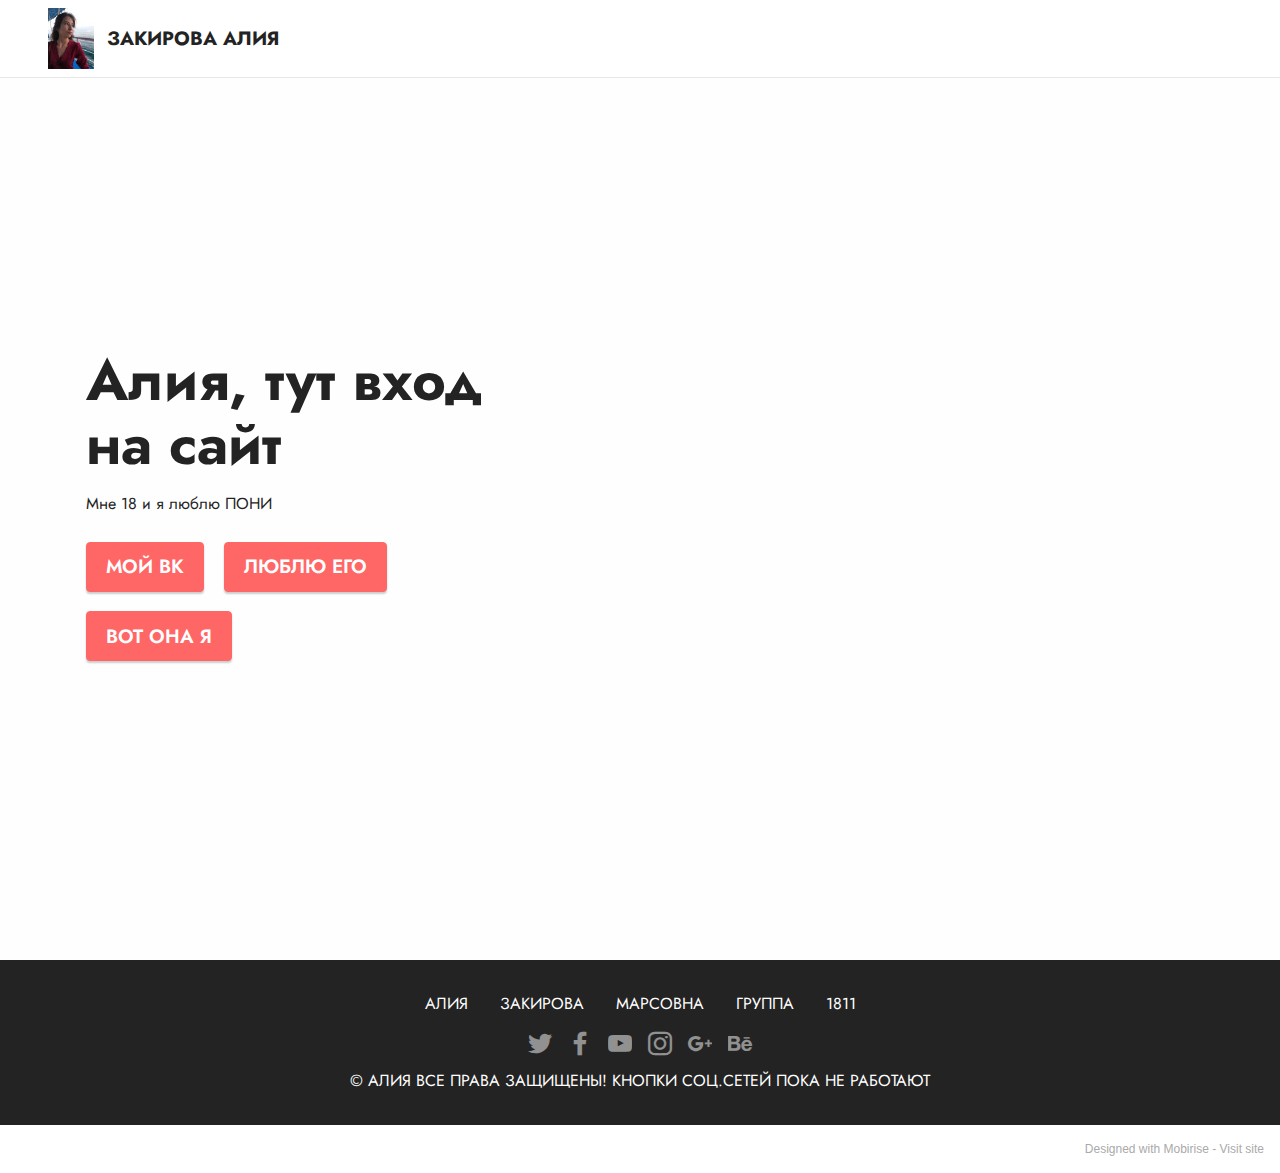
<file: index.html>
<!DOCTYPE html>
<html  >
<head>
  <!-- Site made with Mobirise Website Builder v5.2.0, https://mobirise.com -->
  <meta charset="UTF-8">
  <meta http-equiv="X-UA-Compatible" content="IE=edge">
  <meta name="generator" content="Mobirise v5.2.0, mobirise.com">
  <meta name="viewport" content="width=device-width, initial-scale=1, minimum-scale=1">
  <link rel="shortcut icon" href="assets/images/1-73x97.jpg" type="image/x-icon">
  <meta name="description" content="">
  
  
  <title>ЗАКИРОВА АЛИЯ</title>
  <link rel="stylesheet" href="assets/tether/tether.min.css">
  <link rel="stylesheet" href="assets/bootstrap/css/bootstrap.min.css">
  <link rel="stylesheet" href="assets/bootstrap/css/bootstrap-grid.min.css">
  <link rel="stylesheet" href="assets/bootstrap/css/bootstrap-reboot.min.css">
  <link rel="stylesheet" href="assets/dropdown/css/style.css">
  <link rel="stylesheet" href="assets/socicon/css/styles.css">
  <link rel="stylesheet" href="assets/theme/css/style.css">
  <link rel="preload" as="style" href="assets/mobirise/css/mbr-additional.css"><link rel="stylesheet" href="assets/mobirise/css/mbr-additional.css" type="text/css">
  
  
  
  
</head>
<body>
  
  <section class="menu cid-s48OLK6784" once="menu" id="menu1-h">
    
    <nav class="navbar navbar-dropdown navbar-fixed-top collapsed">
        <div class="container-fluid">
            <div class="navbar-brand">
                <span class="navbar-logo">
                    <a href="https://aliatolctaa.mobirisesite.com/">
                        <img src="assets/images/1-73x97.jpg" alt="Mobirise" style="height: 3.8rem;">
                    </a>
                </span>
                <span class="navbar-caption-wrap"><a class="navbar-caption text-success text-primary display-4" href="index.html">ЗАКИРОВА АЛИЯ</a></span>
            </div>
            
            <div class="collapse navbar-collapse" id="navbarSupportedContent">
                <ul class="navbar-nav nav-dropdown nav-right" data-app-modern-menu="true"><li class="nav-item"><a class="nav-link link text-black display-4" href="#" aria-expanded="true">&nbsp;</a></li></ul>
                
                
            </div>
        </div>
    </nav>

</section>

<section class="header1 cid-si1ZATUX5d mbr-fullscreen" id="header1-o">

    

    <div class="mbr-overlay" style="opacity: 0.1; background-color: rgb(250, 250, 250);"></div>

    <div class="container">
        <div class="row">
            <div class="col-12 col-lg-5">
                <h1 class="mbr-section-title mbr-fonts-style mb-3 display-1"><strong>Алия, тут вход на сайт</strong></h1>
                
                <p class="mbr-text mbr-fonts-style display-7">Мне 18 и я люблю ПОНИ</p>
                <div class="mbr-section-btn mt-3"><a class="btn btn-secondary display-4" href="https://vk.com/id126965214" target="_blank">МОЙ ВК</a> <a class="btn btn-secondary display-4" href="https://vk.com/ilgiz836" target="_blank">ЛЮБЛЮ ЕГО</a>  <a class="btn btn-secondary display-4" href="page1.html">ВОТ ОНА Я</a></div>
            </div>
        </div>
    </div>
</section>

<section class="footer3 cid-si23iGB25w" once="footers" id="footer3-y">

    

    

    <div class="container">
        <div class="media-container-row align-center mbr-white">
            <div class="row row-links">
                <ul class="foot-menu">
                    
                    
                    
                    
                    
                <li class="foot-menu-item mbr-fonts-style display-7">
                        <a class="text-white" href="#" target="_blank">А</a>ЛИЯ
                    </li><li class="foot-menu-item mbr-fonts-style display-7">
                        <a class="text-white" href="#" target="_blank">З</a>АКИРОВА
                    </li><li class="foot-menu-item mbr-fonts-style display-7">МАРСОВНА</li><li class="foot-menu-item mbr-fonts-style display-7">ГРУППА</li><li class="foot-menu-item mbr-fonts-style display-7">1811</li></ul>
            </div>
            <div class="row social-row">
                <div class="social-list align-right pb-2">
                    
                    
                    
                    
                    
                    
                <div class="soc-item">
                        <a href="https://vk.com/ilgiz836" target="_blank">
                            <span class="mbr-iconfont mbr-iconfont-social socicon-twitter socicon"></span>
                        </a>
                    </div><div class="soc-item">
                        <a href="https://vk.com/ilgiz836" target="_blank">
                            <span class="mbr-iconfont mbr-iconfont-social socicon-facebook socicon"></span>
                        </a>
                    </div><div class="soc-item">
                        <a href="https://vk.com/ilgiz836" target="_blank">
                            <span class="mbr-iconfont mbr-iconfont-social socicon-youtube socicon"></span>
                        </a>
                    </div><div class="soc-item">
                        <a href="https://vk.com/ilgiz836" target="_blank">
                            <span class="mbr-iconfont mbr-iconfont-social socicon-instagram socicon"></span>
                        </a>
                    </div><div class="soc-item">
                        <a href="https://vk.com/ilgiz836" target="_blank">
                            <span class="mbr-iconfont mbr-iconfont-social socicon-googleplus socicon"></span>
                        </a>
                    </div><div class="soc-item">
                        <a href="https://vk.com/ilgiz836" target="_blank">
                            <span class="mbr-iconfont mbr-iconfont-social socicon-behance socicon"></span>
                        </a>
                    </div></div>
            </div>
            <div class="row row-copirayt">
                <p class="mbr-text mb-0 mbr-fonts-style mbr-white align-center display-7">
                    © АЛИЯ ВСЕ ПРАВА ЗАЩИЩЕНЫ! КНОПКИ СОЦ.СЕТЕЙ ПОКА НЕ РАБОТАЮТ</p>
            </div>
        </div>
    </div>
</section><section style="background-color: #fff; font-family: -apple-system, BlinkMacSystemFont, 'Segoe UI', 'Roboto', 'Helvetica Neue', Arial, sans-serif; color:#aaa; font-size:12px; padding: 0; align-items: center; display: flex;"><a href="https://mobirise.site/w" style="flex: 1 1; height: 3rem; padding-left: 1rem;"></a><p style="flex: 0 0 auto; margin:0; padding-right:1rem;">Designed with Mobirise - <a href="https://mobirise.site/l" style="color:#aaa;">Visit site</a></p></section><script src="assets/web/assets/jquery/jquery.min.js"></script>  <script src="assets/popper/popper.min.js"></script>  <script src="assets/tether/tether.min.js"></script>  <script src="assets/bootstrap/js/bootstrap.min.js"></script>  <script src="assets/smoothscroll/smooth-scroll.js"></script>  <script src="assets/dropdown/js/nav-dropdown.js"></script>  <script src="assets/dropdown/js/navbar-dropdown.js"></script>  <script src="assets/touchswipe/jquery.touch-swipe.min.js"></script>  <script src="assets/theme/js/script.js"></script>  
  
  
</body>
</html>
</file>
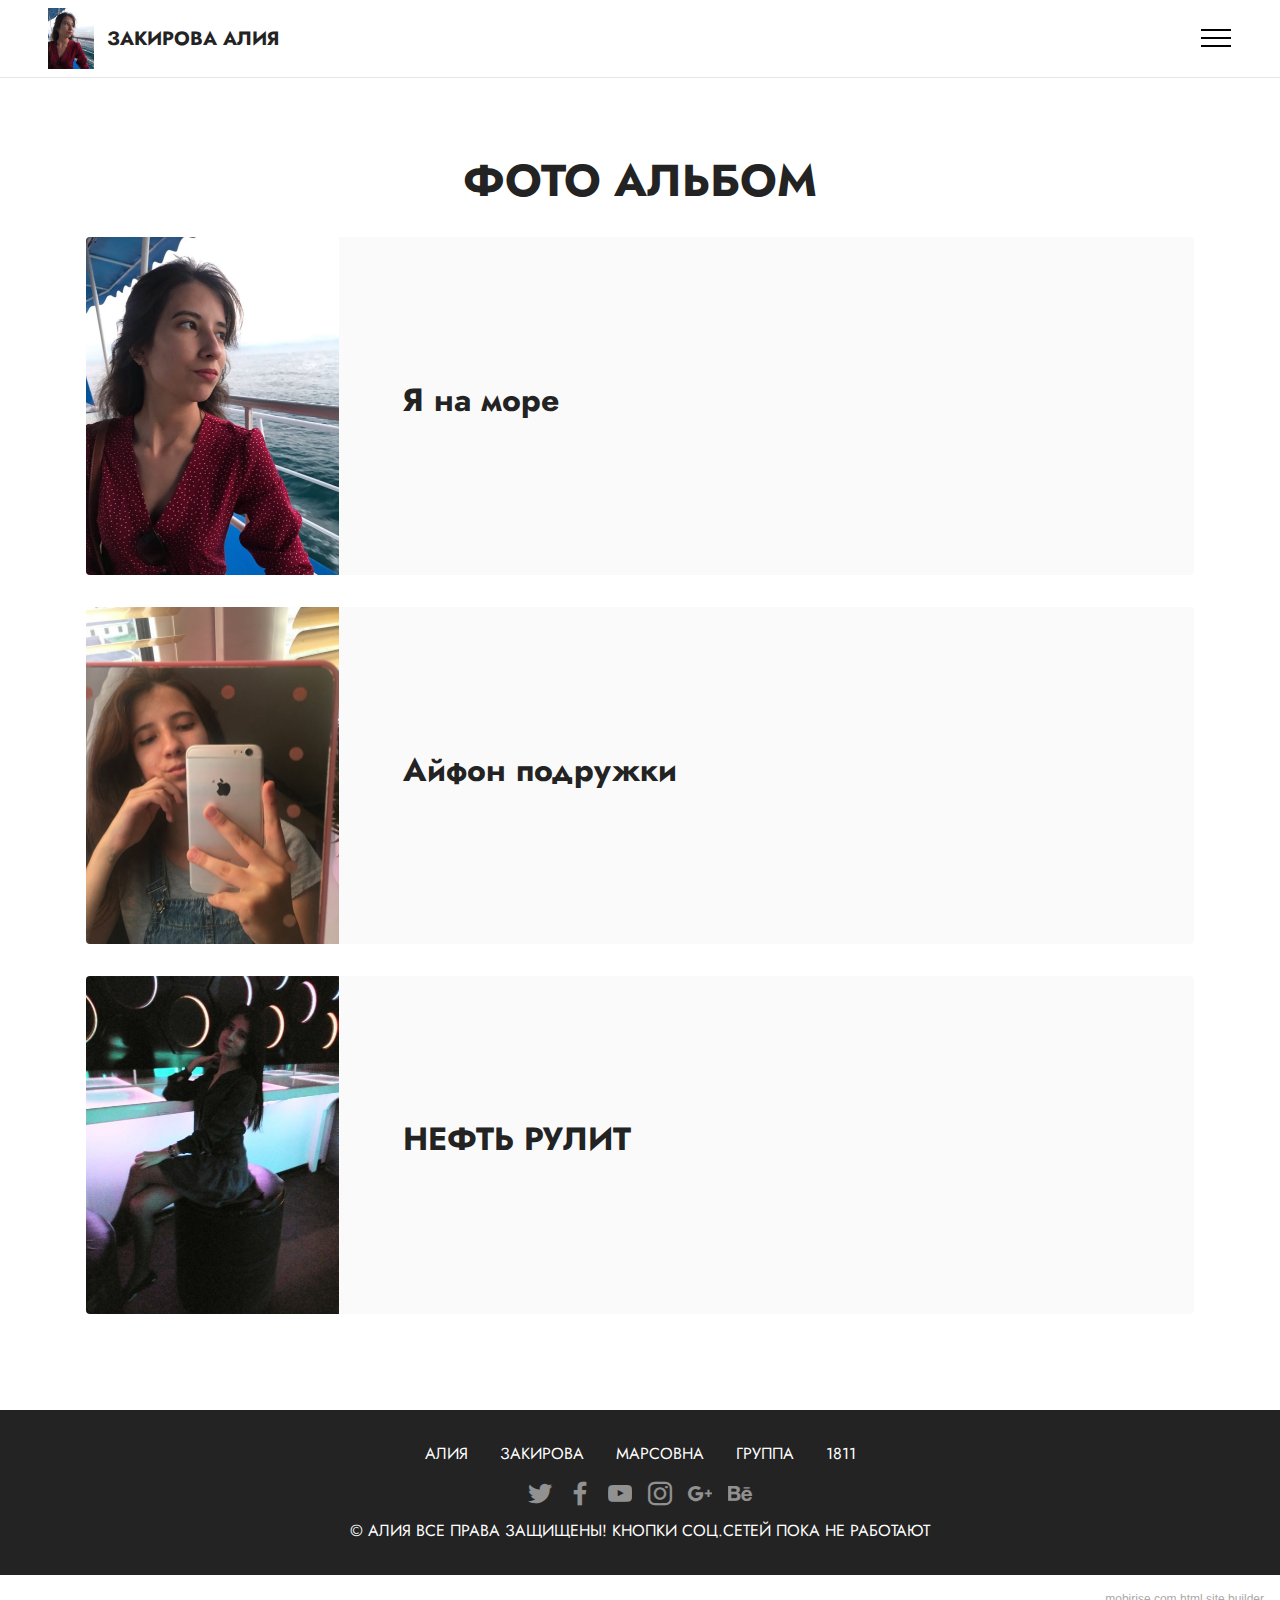
<file: page1.html>
<!DOCTYPE html>
<html  >
<head>
  <!-- Site made with Mobirise Website Builder v5.2.0, https://mobirise.com -->
  <meta charset="UTF-8">
  <meta http-equiv="X-UA-Compatible" content="IE=edge">
  <meta name="generator" content="Mobirise v5.2.0, mobirise.com">
  <meta name="viewport" content="width=device-width, initial-scale=1, minimum-scale=1">
  <link rel="shortcut icon" href="assets/images/1-73x97.jpg" type="image/x-icon">
  <meta name="description" content="">
  
  
  <title>Алия фотки</title>
  <link rel="stylesheet" href="assets/tether/tether.min.css">
  <link rel="stylesheet" href="assets/bootstrap/css/bootstrap.min.css">
  <link rel="stylesheet" href="assets/bootstrap/css/bootstrap-grid.min.css">
  <link rel="stylesheet" href="assets/bootstrap/css/bootstrap-reboot.min.css">
  <link rel="stylesheet" href="assets/dropdown/css/style.css">
  <link rel="stylesheet" href="assets/socicon/css/styles.css">
  <link rel="stylesheet" href="assets/theme/css/style.css">
  <link rel="preload" as="style" href="assets/mobirise/css/mbr-additional.css"><link rel="stylesheet" href="assets/mobirise/css/mbr-additional.css" type="text/css">
  
  
  
  
</head>
<body>
  
  <section class="menu cid-s48OLK6784" once="menu" id="menu1-t">
    
    <nav class="navbar navbar-dropdown navbar-fixed-top collapsed">
        <div class="container-fluid">
            <div class="navbar-brand">
                <span class="navbar-logo">
                    <a href="https://aliatolctaa.mobirisesite.com/">
                        <img src="assets/images/1-73x97.jpg" alt="Mobirise" style="height: 3.8rem;">
                    </a>
                </span>
                <span class="navbar-caption-wrap"><a class="navbar-caption text-success text-primary display-4" href="index.html">ЗАКИРОВА АЛИЯ</a></span>
            </div>
            <button class="navbar-toggler" type="button" data-toggle="collapse" data-target="#navbarSupportedContent" aria-controls="navbarNavAltMarkup" aria-expanded="false" aria-label="Toggle navigation">
                <div class="hamburger">
                    <span></span>
                    <span></span>
                    <span></span>
                    <span></span>
                </div>
            </button>
            <div class="collapse navbar-collapse" id="navbarSupportedContent">
                <ul class="navbar-nav nav-dropdown" data-app-modern-menu="true"><li class="nav-item"><a class="nav-link link text-black display-4" href="#" aria-expanded="true">&nbsp;</a></li></ul>
                
                <div class="navbar-buttons mbr-section-btn"><a class="btn btn-success-outline display-4" href="https://mobiri.se">Главная</a> <a class="btn btn-success-outline display-4" href="https://mobiri.se">Сведения об образовательной организации</a> <a class="btn btn-success-outline display-4" href="https://mobiri.se">Абитуриентам</a> <a class="btn btn-success-outline display-4" href="https://mobiri.se">Студентам</a> <a class="btn btn-success-outline display-4" href="https://mobiri.se">Курсы</a> <a class="btn btn-success-outline display-4" href="https://mobiri.se">СЦК</a> <a class="btn btn-success-outline display-4" href="https://mobiri.se">Музей</a></div>
            </div>
        </div>
    </nav>

</section>

<section class="features10 cid-si22xxuHJZ" id="features11-x">
    <!---->
    
    
    <div class="container">
        <div class="title">
            <h3 class="mbr-section-title mbr-fonts-style mb-4 display-2">
                <strong>ФОТО АЛЬБОМ</strong></h3>
            
        </div>
        <div class="card">
            <div class="card-wrapper">
                <div class="row align-items-center">
                    <div class="col-12 col-md-3">
                        <div class="image-wrapper">
                            <img src="assets/images/1-506x675.jpg" alt="Mobirise" title="">
                        </div>
                    </div>
                    <div class="col-12 col-md">
                        <div class="card-box">
                            <div class="row">
                                <div class="col-12">
                                    <div class="top-line">
                                        <h4 class="card-title mbr-fonts-style display-5"><strong>Я на море</strong></h4>
                                        <p class="cost mbr-fonts-style display-5"></p>
                                    </div>
                                </div>
                                <div class="col-12">
                                    <div class="bottom-line">
                                        <p class="mbr-text mbr-fonts-style m-0 display-7"></p>
                                    </div>
                                </div>
                            </div>
                        </div>
                    </div>
                </div>
            </div>
        </div>
        <div class="card">
            <div class="card-wrapper">
                <div class="row align-items-center">
                    <div class="col-12 col-md-3">
                        <div class="image-wrapper">
                            <img src="assets/images/2-506x675.jpg" alt="Mobirise" title="">
                        </div>
                    </div>
                    <div class="col-12 col-md">
                        <div class="card-box">
                            <div class="row">
                                <div class="col-12">
                                    <div class="top-line">
                                        <h4 class="card-title mbr-fonts-style display-5"><strong>Айфон подружки</strong></h4>
                                        <p class="cost mbr-fonts-style display-5"></p>
                                    </div>
                                </div>
                                <div class="col-12">
                                    <div class="bottom-line">
                                        <p class="mbr-text mbr-fonts-style m-0 display-7"></p>
                                    </div>
                                </div>
                            </div>
                        </div>
                    </div>
                </div>
            </div>
        </div>
        <div class="card">
            <div class="card-wrapper">
                <div class="row align-items-center">
                    <div class="col-12 col-md-3">
                        <div class="image-wrapper">
                            <img src="assets/images/3-506x675.jpg" alt="Mobirise" title="">
                        </div>
                    </div>
                    <div class="col-12 col-md">
                        <div class="card-box">
                            <div class="row">
                                <div class="col-12">
                                    <div class="top-line">
                                        <h4 class="card-title mbr-fonts-style display-5"><strong>НЕФТЬ РУЛИТ</strong></h4>
                                        <p class="cost mbr-fonts-style display-5"></p>
                                    </div>
                                </div>
                                <div class="col-12">
                                    <div class="bottom-line">
                                        <p class="mbr-text mbr-fonts-style m-0 display-7"></p>
                                    </div>
                                </div>
                            </div>
                        </div>
                    </div>
                </div>
            </div>
        </div>
        
        
        
    </div>
</section>

<section class="footer3 cid-si23iGB25w" once="footers" id="footer3-y">

    

    

    <div class="container">
        <div class="media-container-row align-center mbr-white">
            <div class="row row-links">
                <ul class="foot-menu">
                    
                    
                    
                    
                    
                <li class="foot-menu-item mbr-fonts-style display-7">
                        <a class="text-white" href="#" target="_blank">А</a>ЛИЯ
                    </li><li class="foot-menu-item mbr-fonts-style display-7">
                        <a class="text-white" href="#" target="_blank">З</a>АКИРОВА
                    </li><li class="foot-menu-item mbr-fonts-style display-7">МАРСОВНА</li><li class="foot-menu-item mbr-fonts-style display-7">ГРУППА</li><li class="foot-menu-item mbr-fonts-style display-7">1811</li></ul>
            </div>
            <div class="row social-row">
                <div class="social-list align-right pb-2">
                    
                    
                    
                    
                    
                    
                <div class="soc-item">
                        <a href="https://vk.com/ilgiz836" target="_blank">
                            <span class="mbr-iconfont mbr-iconfont-social socicon-twitter socicon"></span>
                        </a>
                    </div><div class="soc-item">
                        <a href="https://vk.com/ilgiz836" target="_blank">
                            <span class="mbr-iconfont mbr-iconfont-social socicon-facebook socicon"></span>
                        </a>
                    </div><div class="soc-item">
                        <a href="https://vk.com/ilgiz836" target="_blank">
                            <span class="mbr-iconfont mbr-iconfont-social socicon-youtube socicon"></span>
                        </a>
                    </div><div class="soc-item">
                        <a href="https://vk.com/ilgiz836" target="_blank">
                            <span class="mbr-iconfont mbr-iconfont-social socicon-instagram socicon"></span>
                        </a>
                    </div><div class="soc-item">
                        <a href="https://vk.com/ilgiz836" target="_blank">
                            <span class="mbr-iconfont mbr-iconfont-social socicon-googleplus socicon"></span>
                        </a>
                    </div><div class="soc-item">
                        <a href="https://vk.com/ilgiz836" target="_blank">
                            <span class="mbr-iconfont mbr-iconfont-social socicon-behance socicon"></span>
                        </a>
                    </div></div>
            </div>
            <div class="row row-copirayt">
                <p class="mbr-text mb-0 mbr-fonts-style mbr-white align-center display-7">
                    © АЛИЯ ВСЕ ПРАВА ЗАЩИЩЕНЫ! КНОПКИ СОЦ.СЕТЕЙ ПОКА НЕ РАБОТАЮТ</p>
            </div>
        </div>
    </div>
</section><section style="background-color: #fff; font-family: -apple-system, BlinkMacSystemFont, 'Segoe UI', 'Roboto', 'Helvetica Neue', Arial, sans-serif; color:#aaa; font-size:12px; padding: 0; align-items: center; display: flex;"><a href="https://mobirise.site/l" style="flex: 1 1; height: 3rem; padding-left: 1rem;"></a><p style="flex: 0 0 auto; margin:0; padding-right:1rem;"><a href="https://mobirise.site" style="color:#aaa;">mobirise.com</a> html site builder</p></section><script src="assets/web/assets/jquery/jquery.min.js"></script>  <script src="assets/popper/popper.min.js"></script>  <script src="assets/tether/tether.min.js"></script>  <script src="assets/bootstrap/js/bootstrap.min.js"></script>  <script src="assets/smoothscroll/smooth-scroll.js"></script>  <script src="assets/dropdown/js/nav-dropdown.js"></script>  <script src="assets/dropdown/js/navbar-dropdown.js"></script>  <script src="assets/touchswipe/jquery.touch-swipe.min.js"></script>  <script src="assets/theme/js/script.js"></script>  
  
  
</body>
</html>
</file>
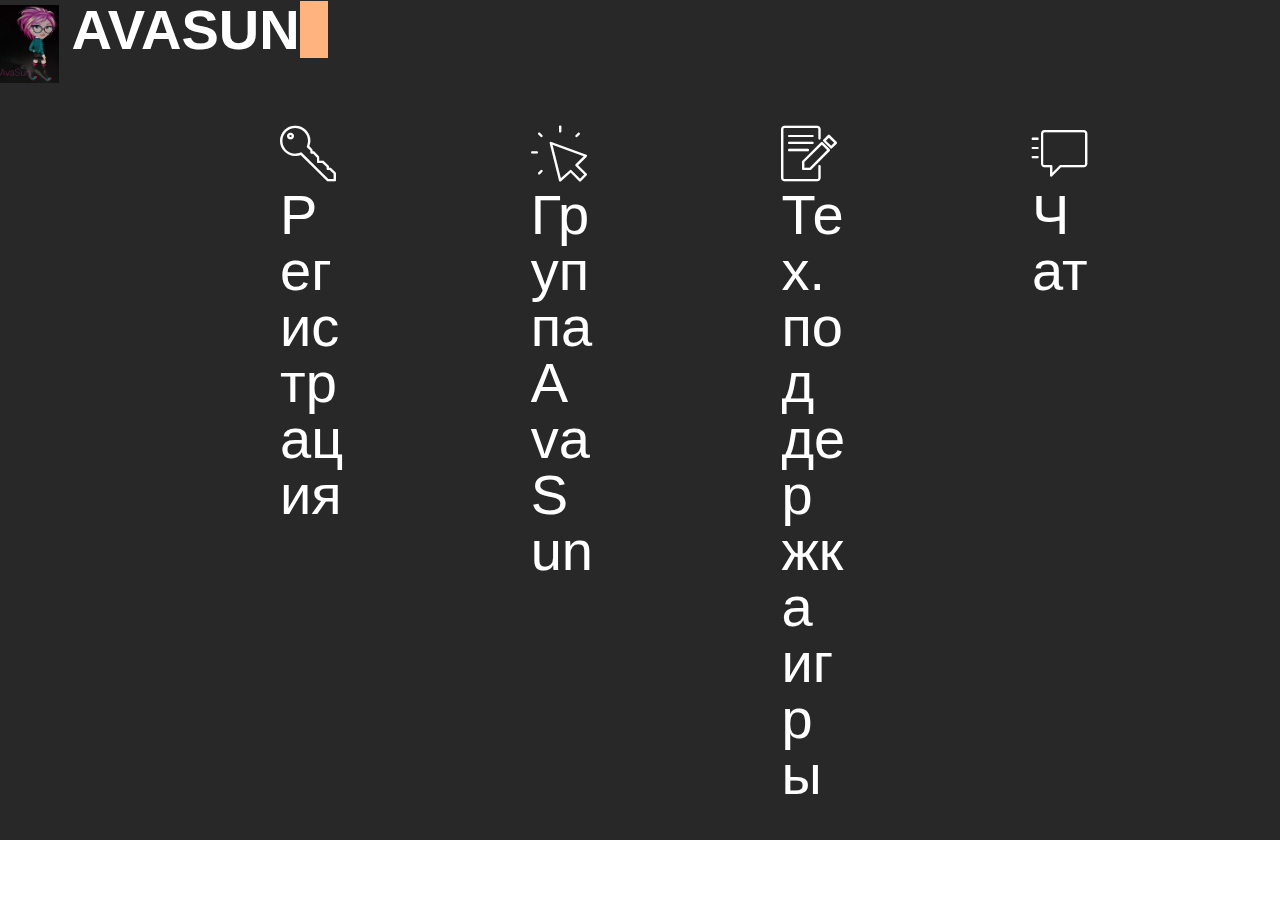
<file: page2.html>
<!DOCTYPE html>
<html  >
<head>
  <!-- Site made with Mobirise Website Builder v4.12.4, https://mobirise.com -->
  <meta charset="UTF-8">
  <meta http-equiv="X-UA-Compatible" content="IE=edge">
  <meta name="generator" content="Mobirise v4.12.4, mobirise.com">
  <meta name="viewport" content="width=device-width, initial-scale=1, minimum-scale=1">
  <link rel="shortcut icon" href="assets/images/cfy-ja-134x179.jpg" type="image/x-icon">
  <meta name="description" content="Website Generator Description">
  
  
  <title>Page 2</title>
  <link rel="stylesheet" href="assets/web/assets/mobirise-icons/mobirise-icons.css">
  <link rel="stylesheet" href="assets/bootstrap/css/bootstrap.min.css">
  <link rel="stylesheet" href="assets/bootstrap/css/bootstrap-grid.min.css">
  <link rel="stylesheet" href="assets/bootstrap/css/bootstrap-reboot.min.css">
  <link rel="stylesheet" href="assets/tether/tether.min.css">
  <link rel="stylesheet" href="assets/dropdown/css/style.css">
  <link rel="stylesheet" href="assets/animatecss/animate.min.css">
  <link rel="stylesheet" href="assets/theme/css/style.css">
  <link rel="preload" as="style" href="assets/mobirise/css/mbr-additional.css"><link rel="stylesheet" href="assets/mobirise/css/mbr-additional.css" type="text/css">
  
  
  
</head>
<body>
  <section class="menu cid-qTkzRZLJNu" once="menu" id="menu1-t">

    

    <nav class="navbar navbar-expand beta-menu navbar-dropdown align-items-center navbar-fixed-top navbar-toggleable-sm">
        <button class="navbar-toggler navbar-toggler-right" type="button" data-toggle="collapse" data-target="#navbarSupportedContent" aria-controls="navbarSupportedContent" aria-expanded="false" aria-label="Toggle navigation">
            <div class="hamburger">
                <span></span>
                <span></span>
                <span></span>
                <span></span>
            </div>
        </button>
        <div class="menu-logo">
            <div class="navbar-brand">
                <span class="navbar-logo">
                    <a href="https://avasun.pw/">
                         <img src="assets/images/cfy-ja-134x179.jpg" alt="Mobirise" title="" style="height: 4.9rem;">
                    </a>
                </span>
                <span class="navbar-caption-wrap"><a class="navbar-caption text-white display-4" href="index.html#header2-3">AVASUN</a><a class="navbar-caption text-primary display-4" href="https://avazoom.ml/" style="background-color: rgb(255, 180, 127); display: inline !important;"><font color="#55b4d4" face="MobiriseIcons"><span style="font-size: 25.6px; font-weight: normal;"></span></font></a><font color="#55b4d4" face="MobiriseIcons"><a class="navbar-caption text-primary display-4" href="https://avazoom.ml/" style="background-color: rgb(255, 180, 127); display: inline !important;"><font color="#55b4d4">&nbsp;</font></a></font></span>
            </div>
        </div>
        <div class="collapse navbar-collapse" id="navbarSupportedContent">
            <ul class="navbar-nav nav-dropdown" data-app-modern-menu="true"><li class="nav-item">
                    <a class="nav-link link text-white display-4" href="https://mobirise.com">
                        </a>
                </li>
                <li class="nav-item"><a class="nav-link link text-white display-4" href="https://vk.com/im?media=&sel=-196611219"><span class="mbri-key mbr-iconfont mbr-iconfont-btn"></span>Регистрация</a></li><li class="nav-item"><a class="nav-link link text-white display-4" href="https://vk.com/avasun_pw"><span class="mbri-cursor-click mbr-iconfont mbr-iconfont-btn"></span>
                        Группа AvaSun</a></li><li class="nav-item"><a class="nav-link link text-white display-4" href="https://vk.com/podderjka_avasun"><span class="mbri-edit mbr-iconfont mbr-iconfont-btn"></span>Тех.поддержка игры</a></li><li class="nav-item"><a class="nav-link link text-white display-4" href="https://vk.me/join/AJQ1d96EuRf5ETAl5qdS1EiJ"><span class="mbri-help mbr-iconfont mbr-iconfont-btn"></span>Чат</a></li><li class="nav-item"><a class="nav-link link text-white display-4" href="page1.html"><span class="mbri-paperclip mbr-iconfont mbr-iconfont-btn"></span>Правила</a></li></ul>
            <div class="navbar-buttons mbr-section-btn"><a class="btn btn-sm btn-primary-outline display-2" href="https://avasun.pw/"><span class="mbri-desktop mbr-iconfont mbr-iconfont-btn" style="font-size: 30px;"></span>Играть</a></div>
        </div>
    </nav>
</section>


  <section class="engine"><a href="https://mobirise.info/g">how to build your own website</a></section><script src="assets/web/assets/jquery/jquery.min.js"></script>
  <script src="assets/popper/popper.min.js"></script>
  <script src="assets/bootstrap/js/bootstrap.min.js"></script>
  <script src="assets/tether/tether.min.js"></script>
  <script src="assets/dropdown/js/nav-dropdown.js"></script>
  <script src="assets/dropdown/js/navbar-dropdown.js"></script>
  <script src="assets/touchswipe/jquery.touch-swipe.min.js"></script>
  <script src="assets/viewportchecker/jquery.viewportchecker.js"></script>
  <script src="assets/smoothscroll/smooth-scroll.js"></script>
  <script src="assets/theme/js/script.js"></script>
  
  
 <div id="scrollToTop" class="scrollToTop mbr-arrow-up"><a style="text-align: center;"><i class="mbr-arrow-up-icon mbr-arrow-up-icon-cm cm-icon cm-icon-smallarrow-up"></i></a></div>
    <input name="animation" type="hidden">
  </body>
</html>
</file>
<file: assets/dropdown/css/style.css>
.navbar-dropdown {
  left: 0;
  padding: 0;
  position: absolute;
  right: 0;
  top: 0;
  transition: all 0.45s ease;
  z-index: 1030;
  background: #282828; }
  .navbar-dropdown .navbar-logo {
    margin-right: 0.8rem;
    transition: margin 0.3s ease-in-out;
    vertical-align: middle; }
    .navbar-dropdown .navbar-logo img {
      height: 3.125rem;
      transition: all 0.3s ease-in-out; }
    .navbar-dropdown .navbar-logo.mbr-iconfont {
      font-size: 3.125rem;
      line-height: 3.125rem; }
  .navbar-dropdown .navbar-caption {
    font-weight: 700;
    white-space: normal;
    vertical-align: -4px;
    line-height: 3.125rem !important; }
    .navbar-dropdown .navbar-caption, .navbar-dropdown .navbar-caption:hover {
      color: inherit;
      text-decoration: none; }
  .navbar-dropdown .mbr-iconfont + .navbar-caption {
    vertical-align: -1px; }
  .navbar-dropdown.navbar-fixed-top {
    position: fixed; }
  .navbar-dropdown .navbar-brand span {
    vertical-align: -4px; }
  .navbar-dropdown.bg-color.transparent {
    background: none; }
  .navbar-dropdown.navbar-short .navbar-brand {
    padding: 0.625rem 0; }
    .navbar-dropdown.navbar-short .navbar-brand span {
      vertical-align: -1px; }
  .navbar-dropdown.navbar-short .navbar-caption {
    line-height: 2.375rem !important;
    vertical-align: -2px; }
  .navbar-dropdown.navbar-short .navbar-logo {
    margin-right: 0.5rem; }
    .navbar-dropdown.navbar-short .navbar-logo img {
      height: 2.375rem; }
    .navbar-dropdown.navbar-short .navbar-logo.mbr-iconfont {
      font-size: 2.375rem;
      line-height: 2.375rem; }
  .navbar-dropdown.navbar-short .mbr-table-cell {
    height: 3.625rem; }
  .navbar-dropdown .navbar-close {
    left: 0.6875rem;
    position: fixed;
    top: 0.75rem;
    z-index: 1000; }
  .navbar-dropdown .hamburger-icon {
    content: "";
    display: inline-block;
    vertical-align: middle;
    width: 16px;
    -webkit-box-shadow: 0 -6px 0 1px #282828,0 0 0 1px #282828,0 6px 0 1px #282828;
    -moz-box-shadow: 0 -6px 0 1px #282828,0 0 0 1px #282828,0 6px 0 1px #282828;
    box-shadow: 0 -6px 0 1px #282828,0 0 0 1px #282828,0 6px 0 1px #282828; }

.dropdown-menu .dropdown-toggle[data-toggle="dropdown-submenu"]::after {
  border-bottom: 0.35em solid transparent;
  border-left: 0.35em solid;
  border-right: 0;
  border-top: 0.35em solid transparent;
  margin-left: 0.3rem; }

.dropdown-menu .dropdown-item:focus {
  outline: 0; }

.nav-dropdown {
  font-size: 0.75rem;
  font-weight: 500;
  height: auto !important; }
  .nav-dropdown .nav-btn {
    padding-left: 1rem; }
  .nav-dropdown .link {
    margin: .667em 1.667em;
    font-weight: 500;
    padding: 0;
    transition: color .2s ease-in-out; }
    .nav-dropdown .link.dropdown-toggle {
      margin-right: 2.583em; }
      .nav-dropdown .link.dropdown-toggle::after {
        margin-left: .25rem;
        border-top: 0.35em solid;
        border-right: 0.35em solid transparent;
        border-left: 0.35em solid transparent;
        border-bottom: 0; }
      .nav-dropdown .link.dropdown-toggle[aria-expanded="true"] {
        margin: 0;
        padding: 0.667em 3.263em  0.667em 1.667em; }
  .nav-dropdown .link::after,
  .nav-dropdown .dropdown-item::after {
    color: inherit; }
  .nav-dropdown .btn {
    font-size: 0.75rem;
    font-weight: 700;
    letter-spacing: 0;
    margin-bottom: 0;
    padding-left: 1.25rem;
    padding-right: 1.25rem; }
  .nav-dropdown .dropdown-menu {
    border-radius: 0;
    border: 0;
    left: 0;
    margin: 0;
    padding-bottom: 1.25rem;
    padding-top: 1.25rem;
    position: relative; }
  .nav-dropdown .dropdown-submenu {
    margin-left: 0.125rem;
    top: 0; }
  .nav-dropdown .dropdown-item {
    font-weight: 500;
    line-height: 2;
    padding: 0.3846em 4.615em 0.3846em 1.5385em;
    position: relative;
    transition: color .2s ease-in-out, background-color .2s ease-in-out; }
    .nav-dropdown .dropdown-item::after {
      margin-top: -0.3077em;
      position: absolute;
      right: 1.1538em;
      top: 50%; }
    .nav-dropdown .dropdown-item:focus, .nav-dropdown .dropdown-item:hover {
      background: none; }

@media (max-width: 767px) {
  .nav-dropdown.navbar-toggleable-sm {
    bottom: 0;
    display: none;
    left: 0;
    overflow-x: hidden;
    position: fixed;
    top: 0;
    transform: translateX(-100%);
    -ms-transform: translateX(-100%);
    -webkit-transform: translateX(-100%);
    width: 18.75rem;
    z-index: 999; } }
.nav-dropdown.navbar-toggleable-xl {
  bottom: 0;
  display: none;
  left: 0;
  overflow-x: hidden;
  position: fixed;
  top: 0;
  transform: translateX(-100%);
  -ms-transform: translateX(-100%);
  -webkit-transform: translateX(-100%);
  width: 18.75rem;
  z-index: 999; }

.nav-dropdown-sm {
  display: block !important;
  overflow-x: hidden;
  overflow: auto;
  padding-top: 3.875rem; }
  .nav-dropdown-sm::after {
    content: "";
    display: block;
    height: 3rem;
    width: 100%; }
  .nav-dropdown-sm.collapse.in ~ .navbar-close {
    display: block !important; }
  .nav-dropdown-sm.collapsing, .nav-dropdown-sm.collapse.in {
    transform: translateX(0);
    -ms-transform: translateX(0);
    -webkit-transform: translateX(0);
    transition: all 0.25s ease-out;
    -webkit-transition: all 0.25s ease-out;
    background: #282828; }
  .nav-dropdown-sm.collapsing[aria-expanded="false"] {
    transform: translateX(-100%);
    -ms-transform: translateX(-100%);
    -webkit-transform: translateX(-100%); }
  .nav-dropdown-sm .nav-item {
    display: block;
    margin-left: 0 !important;
    padding-left: 0; }
  .nav-dropdown-sm .link,
  .nav-dropdown-sm .dropdown-item {
    border-top: 1px dotted rgba(255, 255, 255, 0.1);
    font-size: 0.8125rem;
    line-height: 1.6;
    margin: 0 !important;
    padding: 0.875rem 2.4rem 0.875rem 1.5625rem !important;
    position: relative;
    white-space: normal; }
    .nav-dropdown-sm .link:focus, .nav-dropdown-sm .link:hover,
    .nav-dropdown-sm .dropdown-item:focus,
    .nav-dropdown-sm .dropdown-item:hover {
      background: rgba(0, 0, 0, 0.2) !important;
      color: #c0a375; }
  .nav-dropdown-sm .nav-btn {
    position: relative;
    padding: 1.5625rem 1.5625rem 0 1.5625rem; }
    .nav-dropdown-sm .nav-btn::before {
      border-top: 1px dotted rgba(255, 255, 255, 0.1);
      content: "";
      left: 0;
      position: absolute;
      top: 0;
      width: 100%; }
    .nav-dropdown-sm .nav-btn + .nav-btn {
      padding-top: 0.625rem; }
      .nav-dropdown-sm .nav-btn + .nav-btn::before {
        display: none; }
  .nav-dropdown-sm .btn {
    padding: 0.625rem 0; }
  .nav-dropdown-sm .dropdown-toggle[data-toggle="dropdown-submenu"]::after {
    margin-left: .25rem;
    border-top: 0.35em solid;
    border-right: 0.35em solid transparent;
    border-left: 0.35em solid transparent;
    border-bottom: 0; }
  .nav-dropdown-sm .dropdown-toggle[data-toggle="dropdown-submenu"][aria-expanded="true"]::after {
    border-top: 0;
    border-right: 0.35em solid transparent;
    border-left: 0.35em solid transparent;
    border-bottom: 0.35em solid; }
  .nav-dropdown-sm .dropdown-menu {
    margin: 0;
    padding: 0;
    position: relative;
    top: 0;
    left: 0;
    width: 100%;
    border: 0;
    float: none;
    border-radius: 0;
    background: none; }
  .nav-dropdown-sm .dropdown-submenu {
    left: 100%;
    margin-left: 0.125rem;
    margin-top: -1.25rem;
    top: 0; }

.navbar-toggleable-sm .nav-dropdown .dropdown-menu {
  position: absolute; }

.navbar-toggleable-sm .nav-dropdown .dropdown-submenu {
  left: 100%;
  margin-left: 0.125rem;
  margin-top: -1.25rem;
  top: 0; }

.navbar-toggleable-sm.opened .nav-dropdown .dropdown-menu {
  position: relative; }

.navbar-toggleable-sm.opened .nav-dropdown .dropdown-submenu {
  left: 0;
  margin-left: 00rem;
  margin-top: 0rem;
  top: 0; }

.is-builder .nav-dropdown.collapsing {
  transition: none !important; }

/*# sourceMappingURL=style.css.map */
</file>
<file: assets/socicon/css/styles.css>
@charset "UTF-8";

@font-face {
  font-family: 'Socicon';
  src:  url('../fonts/socicon.eot');
  src:  url('../fonts/socicon.eot?#iefix') format('embedded-opentype'),
    url('../fonts/socicon.woff2') format('woff2'),
    url('../fonts/socicon.ttf') format('truetype'),
    url('../fonts/socicon.woff') format('woff'),
    url('../fonts/socicon.svg#socicon') format('svg');
  font-weight: normal;
  font-style: normal;
}

[data-icon]:before {
  font-family: "socicon" !important;
  content: attr(data-icon);
  font-style: normal !important;
  font-weight: normal !important;
  font-variant: normal !important;
  text-transform: none !important;
  speak: none;
  line-height: 1;
  -webkit-font-smoothing: antialiased;
  -moz-osx-font-smoothing: grayscale;
}

[class^="socicon-"], [class*=" socicon-"] {
  /* use !important to prevent issues with browser extensions that change fonts */
  font-family: 'Socicon' !important;
  speak: none;
  font-style: normal;
  font-weight: normal;
  font-variant: normal;
  text-transform: none;
  line-height: 1;

  /* Better Font Rendering =========== */
  -webkit-font-smoothing: antialiased;
  -moz-osx-font-smoothing: grayscale;
}

.socicon-eitaa:before {
  content: "\e97c";
}
.socicon-soroush:before {
  content: "\e97d";
}
.socicon-bale:before {
  content: "\e97e";
}
.socicon-zazzle:before {
  content: "\e97b";
}
.socicon-society6:before {
  content: "\e97a";
}
.socicon-redbubble:before {
  content: "\e979";
}
.socicon-avvo:before {
  content: "\e978";
}
.socicon-stitcher:before {
  content: "\e977";
}
.socicon-googlehangouts:before {
  content: "\e974";
}
.socicon-dlive:before {
  content: "\e975";
}
.socicon-vsco:before {
  content: "\e976";
}
.socicon-flipboard:before {
  content: "\e973";
}
.socicon-ubuntu:before {
  content: "\e958";
}
.socicon-artstation:before {
  content: "\e959";
}
.socicon-invision:before {
  content: "\e95a";
}
.socicon-torial:before {
  content: "\e95b";
}
.socicon-collectorz:before {
  content: "\e95c";
}
.socicon-seenthis:before {
  content: "\e95d";
}
.socicon-googleplaymusic:before {
  content: "\e95e";
}
.socicon-debian:before {
  content: "\e95f";
}
.socicon-filmfreeway:before {
  content: "\e960";
}
.socicon-gnome:before {
  content: "\e961";
}
.socicon-itchio:before {
  content: "\e962";
}
.socicon-jamendo:before {
  content: "\e963";
}
.socicon-mix:before {
  content: "\e964";
}
.socicon-sharepoint:before {
  content: "\e965";
}
.socicon-tinder:before {
  content: "\e966";
}
.socicon-windguru:before {
  content: "\e967";
}
.socicon-cdbaby:before {
  content: "\e968";
}
.socicon-elementaryos:before {
  content: "\e969";
}
.socicon-stage32:before {
  content: "\e96a";
}
.socicon-tiktok:before {
  content: "\e96b";
}
.socicon-gitter:before {
  content: "\e96c";
}
.socicon-letterboxd:before {
  content: "\e96d";
}
.socicon-threema:before {
  content: "\e96e";
}
.socicon-splice:before {
  content: "\e96f";
}
.socicon-metapop:before {
  content: "\e970";
}
.socicon-naver:before {
  content: "\e971";
}
.socicon-remote:before {
  content: "\e972";
}
.socicon-internet:before {
  content: "\e957";
}
.socicon-moddb:before {
  content: "\e94b";
}
.socicon-indiedb:before {
  content: "\e94c";
}
.socicon-traxsource:before {
  content: "\e94d";
}
.socicon-gamefor:before {
  content: "\e94e";
}
.socicon-pixiv:before {
  content: "\e94f";
}
.socicon-myanimelist:before {
  content: "\e950";
}
.socicon-blackberry:before {
  content: "\e951";
}
.socicon-wickr:before {
  content: "\e952";
}
.socicon-spip:before {
  content: "\e953";
}
.socicon-napster:before {
  content: "\e954";
}
.socicon-beatport:before {
  content: "\e955";
}
.socicon-hackerone:before {
  content: "\e956";
}
.socicon-hackernews:before {
  content: "\e946";
}
.socicon-smashwords:before {
  content: "\e947";
}
.socicon-kobo:before {
  content: "\e948";
}
.socicon-bookbub:before {
  content: "\e949";
}
.socicon-mailru:before {
  content: "\e94a";
}
.socicon-gitlab:before {
  content: "\e945";
}
.socicon-instructables:before {
  content: "\e944";
}
.socicon-portfolio:before {
  content: "\e943";
}
.socicon-codered:before {
  content: "\e940";
}
.socicon-origin:before {
  content: "\e941";
}
.socicon-nextdoor:before {
  content: "\e942";
}
.socicon-udemy:before {
  content: "\e93f";
}
.socicon-livemaster:before {
  content: "\e93e";
}
.socicon-crunchbase:before {
  content: "\e93b";
}
.socicon-homefy:before {
  content: "\e93c";
}
.socicon-calendly:before {
  content: "\e93d";
}
.socicon-realtor:before {
  content: "\e90f";
}
.socicon-tidal:before {
  content: "\e910";
}
.socicon-qobuz:before {
  content: "\e911";
}
.socicon-natgeo:before {
  content: "\e912";
}
.socicon-mastodon:before {
  content: "\e913";
}
.socicon-unsplash:before {
  content: "\e914";
}
.socicon-homeadvisor:before {
  content: "\e915";
}
.socicon-angieslist:before {
  content: "\e916";
}
.socicon-codepen:before {
  content: "\e917";
}
.socicon-slack:before {
  content: "\e918";
}
.socicon-openaigym:before {
  content: "\e919";
}
.socicon-logmein:before {
  content: "\e91a";
}
.socicon-fiverr:before {
  content: "\e91b";
}
.socicon-gotomeeting:before {
  content: "\e91c";
}
.socicon-aliexpress:before {
  content: "\e91d";
}
.socicon-guru:before {
  content: "\e91e";
}
.socicon-appstore:before {
  content: "\e91f";
}
.socicon-homes:before {
  content: "\e920";
}
.socicon-zoom:before {
  content: "\e921";
}
.socicon-alibaba:before {
  content: "\e922";
}
.socicon-craigslist:before {
  content: "\e923";
}
.socicon-wix:before {
  content: "\e924";
}
.socicon-redfin:before {
  content: "\e925";
}
.socicon-googlecalendar:before {
  content: "\e926";
}
.socicon-shopify:before {
  content: "\e927";
}
.socicon-freelancer:before {
  content: "\e928";
}
.socicon-seedrs:before {
  content: "\e929";
}
.socicon-bing:before {
  content: "\e92a";
}
.socicon-doodle:before {
  content: "\e92b";
}
.socicon-bonanza:before {
  content: "\e92c";
}
.socicon-squarespace:before {
  content: "\e92d";
}
.socicon-toptal:before {
  content: "\e92e";
}
.socicon-gust:before {
  content: "\e92f";
}
.socicon-ask:before {
  content: "\e930";
}
.socicon-trulia:before {
  content: "\e931";
}
.socicon-loomly:before {
  content: "\e932";
}
.socicon-ghost:before {
  content: "\e933";
}
.socicon-upwork:before {
  content: "\e934";
}
.socicon-fundable:before {
  content: "\e935";
}
.socicon-booking:before {
  content: "\e936";
}
.socicon-googlemaps:before {
  content: "\e937";
}
.socicon-zillow:before {
  content: "\e938";
}
.socicon-niconico:before {
  content: "\e939";
}
.socicon-toneden:before {
  content: "\e93a";
}
.socicon-augment:before {
  content: "\e908";
}
.socicon-bitbucket:before {
  content: "\e909";
}
.socicon-fyuse:before {
  content: "\e90a";
}
.socicon-yt-gaming:before {
  content: "\e90b";
}
.socicon-sketchfab:before {
  content: "\e90c";
}
.socicon-mobcrush:before {
  content: "\e90d";
}
.socicon-microsoft:before {
  content: "\e90e";
}
.socicon-pandora:before {
  content: "\e907";
}
.socicon-messenger:before {
  content: "\e906";
}
.socicon-gamewisp:before {
  content: "\e905";
}
.socicon-bloglovin:before {
  content: "\e904";
}
.socicon-tunein:before {
  content: "\e903";
}
.socicon-gamejolt:before {
  content: "\e901";
}
.socicon-trello:before {
  content: "\e902";
}
.socicon-spreadshirt:before {
  content: "\e900";
}
.socicon-500px:before {
  content: "\e000";
}
.socicon-8tracks:before {
  content: "\e001";
}
.socicon-airbnb:before {
  content: "\e002";
}
.socicon-alliance:before {
  content: "\e003";
}
.socicon-amazon:before {
  content: "\e004";
}
.socicon-amplement:before {
  content: "\e005";
}
.socicon-android:before {
  content: "\e006";
}
.socicon-angellist:before {
  content: "\e007";
}
.socicon-apple:before {
  content: "\e008";
}
.socicon-appnet:before {
  content: "\e009";
}
.socicon-baidu:before {
  content: "\e00a";
}
.socicon-bandcamp:before {
  content: "\e00b";
}
.socicon-battlenet:before {
  content: "\e00c";
}
.socicon-mixer:before {
  content: "\e00d";
}
.socicon-bebee:before {
  content: "\e00e";
}
.socicon-bebo:before {
  content: "\e00f";
}
.socicon-behance:before {
  content: "\e010";
}
.socicon-blizzard:before {
  content: "\e011";
}
.socicon-blogger:before {
  content: "\e012";
}
.socicon-buffer:before {
  content: "\e013";
}
.socicon-chrome:before {
  content: "\e014";
}
.socicon-coderwall:before {
  content: "\e015";
}
.socicon-curse:before {
  content: "\e016";
}
.socicon-dailymotion:before {
  content: "\e017";
}
.socicon-deezer:before {
  content: "\e018";
}
.socicon-delicious:before {
  content: "\e019";
}
.socicon-deviantart:before {
  content: "\e01a";
}
.socicon-diablo:before {
  content: "\e01b";
}
.socicon-digg:before {
  content: "\e01c";
}
.socicon-discord:before {
  content: "\e01d";
}
.socicon-disqus:before {
  content: "\e01e";
}
.socicon-douban:before {
  content: "\e01f";
}
.socicon-draugiem:before {
  content: "\e020";
}
.socicon-dribbble:before {
  content: "\e021";
}
.socicon-drupal:before {
  content: "\e022";
}
.socicon-ebay:before {
  content: "\e023";
}
.socicon-ello:before {
  content: "\e024";
}
.socicon-endomodo:before {
  content: "\e025";
}
.socicon-envato:before {
  content: "\e026";
}
.socicon-etsy:before {
  content: "\e027";
}
.socicon-facebook:before {
  content: "\e028";
}
.socicon-feedburner:before {
  content: "\e029";
}
.socicon-filmweb:before {
  content: "\e02a";
}
.socicon-firefox:before {
  content: "\e02b";
}
.socicon-flattr:before {
  content: "\e02c";
}
.socicon-flickr:before {
  content: "\e02d";
}
.socicon-formulr:before {
  content: "\e02e";
}
.socicon-forrst:before {
  content: "\e02f";
}
.socicon-foursquare:before {
  content: "\e030";
}
.socicon-friendfeed:before {
  content: "\e031";
}
.socicon-github:before {
  content: "\e032";
}
.socicon-goodreads:before {
  content: "\e033";
}
.socicon-google:before {
  content: "\e034";
}
.socicon-googlescholar:before {
  content: "\e035";
}
.socicon-googlegroups:before {
  content: "\e036";
}
.socicon-googlephotos:before {
  content: "\e037";
}
.socicon-googleplus:before {
  content: "\e038";
}
.socicon-grooveshark:before {
  content: "\e039";
}
.socicon-hackerrank:before {
  content: "\e03a";
}
.socicon-hearthstone:before {
  content: "\e03b";
}
.socicon-hellocoton:before {
  content: "\e03c";
}
.socicon-heroes:before {
  content: "\e03d";
}
.socicon-smashcast:before {
  content: "\e03e";
}
.socicon-horde:before {
  content: "\e03f";
}
.socicon-houzz:before {
  content: "\e040";
}
.socicon-icq:before {
  content: "\e041";
}
.socicon-identica:before {
  content: "\e042";
}
.socicon-imdb:before {
  content: "\e043";
}
.socicon-instagram:before {
  content: "\e044";
}
.socicon-issuu:before {
  content: "\e045";
}
.socicon-istock:before {
  content: "\e046";
}
.socicon-itunes:before {
  content: "\e047";
}
.socicon-keybase:before {
  content: "\e048";
}
.socicon-lanyrd:before {
  content: "\e049";
}
.socicon-lastfm:before {
  content: "\e04a";
}
.socicon-line:before {
  content: "\e04b";
}
.socicon-linkedin:before {
  content: "\e04c";
}
.socicon-livejournal:before {
  content: "\e04d";
}
.socicon-lyft:before {
  content: "\e04e";
}
.socicon-macos:before {
  content: "\e04f";
}
.socicon-mail:before {
  content: "\e050";
}
.socicon-medium:before {
  content: "\e051";
}
.socicon-meetup:before {
  content: "\e052";
}
.socicon-mixcloud:before {
  content: "\e053";
}
.socicon-modelmayhem:before {
  content: "\e054";
}
.socicon-mumble:before {
  content: "\e055";
}
.socicon-myspace:before {
  content: "\e056";
}
.socicon-newsvine:before {
  content: "\e057";
}
.socicon-nintendo:before {
  content: "\e058";
}
.socicon-npm:before {
  content: "\e059";
}
.socicon-odnoklassniki:before {
  content: "\e05a";
}
.socicon-openid:before {
  content: "\e05b";
}
.socicon-opera:before {
  content: "\e05c";
}
.socicon-outlook:before {
  content: "\e05d";
}
.socicon-overwatch:before {
  content: "\e05e";
}
.socicon-patreon:before {
  content: "\e05f";
}
.socicon-paypal:before {
  content: "\e060";
}
.socicon-periscope:before {
  content: "\e061";
}
.socicon-persona:before {
  content: "\e062";
}
.socicon-pinterest:before {
  content: "\e063";
}
.socicon-play:before {
  content: "\e064";
}
.socicon-player:before {
  content: "\e065";
}
.socicon-playstation:before {
  content: "\e066";
}
.socicon-pocket:before {
  content: "\e067";
}
.socicon-qq:before {
  content: "\e068";
}
.socicon-quora:before {
  content: "\e069";
}
.socicon-raidcall:before {
  content: "\e06a";
}
.socicon-ravelry:before {
  content: "\e06b";
}
.socicon-reddit:before {
  content: "\e06c";
}
.socicon-renren:before {
  content: "\e06d";
}
.socicon-researchgate:before {
  content: "\e06e";
}
.socicon-residentadvisor:before {
  content: "\e06f";
}
.socicon-reverbnation:before {
  content: "\e070";
}
.socicon-rss:before {
  content: "\e071";
}
.socicon-sharethis:before {
  content: "\e072";
}
.socicon-skype:before {
  content: "\e073";
}
.socicon-slideshare:before {
  content: "\e074";
}
.socicon-smugmug:before {
  content: "\e075";
}
.socicon-snapchat:before {
  content: "\e076";
}
.socicon-songkick:before {
  content: "\e077";
}
.socicon-soundcloud:before {
  content: "\e078";
}
.socicon-spotify:before {
  content: "\e079";
}
.socicon-stackexchange:before {
  content: "\e07a";
}
.socicon-stackoverflow:before {
  content: "\e07b";
}
.socicon-starcraft:before {
  content: "\e07c";
}
.socicon-stayfriends:before {
  content: "\e07d";
}
.socicon-steam:before {
  content: "\e07e";
}
.socicon-storehouse:before {
  content: "\e07f";
}
.socicon-strava:before {
  content: "\e080";
}
.socicon-streamjar:before {
  content: "\e081";
}
.socicon-stumbleupon:before {
  content: "\e082";
}
.socicon-swarm:before {
  content: "\e083";
}
.socicon-teamspeak:before {
  content: "\e084";
}
.socicon-teamviewer:before {
  content: "\e085";
}
.socicon-technorati:before {
  content: "\e086";
}
.socicon-telegram:before {
  content: "\e087";
}
.socicon-tripadvisor:before {
  content: "\e088";
}
.socicon-tripit:before {
  content: "\e089";
}
.socicon-triplej:before {
  content: "\e08a";
}
.socicon-tumblr:before {
  content: "\e08b";
}
.socicon-twitch:before {
  content: "\e08c";
}
.socicon-twitter:before {
  content: "\e08d";
}
.socicon-uber:before {
  content: "\e08e";
}
.socicon-ventrilo:before {
  content: "\e08f";
}
.socicon-viadeo:before {
  content: "\e090";
}
.socicon-viber:before {
  content: "\e091";
}
.socicon-viewbug:before {
  content: "\e092";
}
.socicon-vimeo:before {
  content: "\e093";
}
.socicon-vine:before {
  content: "\e094";
}
.socicon-vkontakte:before {
  content: "\e095";
}
.socicon-warcraft:before {
  content: "\e096";
}
.socicon-wechat:before {
  content: "\e097";
}
.socicon-weibo:before {
  content: "\e098";
}
.socicon-whatsapp:before {
  content: "\e099";
}
.socicon-wikipedia:before {
  content: "\e09a";
}
.socicon-windows:before {
  content: "\e09b";
}
.socicon-wordpress:before {
  content: "\e09c";
}
.socicon-wykop:before {
  content: "\e09d";
}
.socicon-xbox:before {
  content: "\e09e";
}
.socicon-xing:before {
  content: "\e09f";
}
.socicon-yahoo:before {
  content: "\e0a0";
}
.socicon-yammer:before {
  content: "\e0a1";
}
.socicon-yandex:before {
  content: "\e0a2";
}
.socicon-yelp:before {
  content: "\e0a3";
}
.socicon-younow:before {
  content: "\e0a4";
}
.socicon-youtube:before {
  content: "\e0a5";
}
.socicon-zapier:before {
  content: "\e0a6";
}
.socicon-zerply:before {
  content: "\e0a7";
}
.socicon-zomato:before {
  content: "\e0a8";
}
.socicon-zynga:before {
  content: "\e0a9";
}
</file>
<file: assets/theme/css/style.css>
section {
  background-color: #ffffff;
}

body {
  font-style: normal;
  line-height: 1.5;
  font-weight: 400;
  color: #232323;
  position: relative;
}

section,
.container,
.container-fluid {
  position: relative;
  word-wrap: break-word;
}

a.mbr-iconfont:hover {
  text-decoration: none;
}

.article .lead p,
.article .lead ul,
.article .lead ol,
.article .lead pre,
.article .lead blockquote {
  margin-bottom: 0;
}

a {
  font-style: normal;
  font-weight: 400;
  cursor: pointer;
}

a, a:hover {
  text-decoration: none;
}

.mbr-section-title {
  font-style: normal;
  line-height: 1.3;
}

.mbr-section-subtitle {
  line-height: 1.3;
}

.mbr-text {
  font-style: normal;
  line-height: 1.7;
}

h1,
h2,
h3,
h4,
h5,
h6,
.display-1,
.display-2,
.display-4,
.display-5,
.display-7,
span,
p,
a {
  line-height: 1;
  word-break: break-word;
  word-wrap: break-word;
  font-weight: 400;
}

b,
strong {
  font-weight: bold;
}

input:-webkit-autofill, input:-webkit-autofill:hover, input:-webkit-autofill:focus, input:-webkit-autofill:active {
  -webkit-transition-delay: 9999s;
          transition-delay: 9999s;
  -webkit-transition-property: background-color, color;
  transition-property: background-color, color;
}

textarea[type="hidden"] {
  display: none;
}

section {
  background-position: 50% 50%;
  background-repeat: no-repeat;
  background-size: cover;
}

section .mbr-background-video,
section .mbr-background-video-preview {
  position: absolute;
  bottom: 0;
  left: 0;
  right: 0;
  top: 0;
}

.hidden {
  visibility: hidden;
}

.mbr-z-index20 {
  z-index: 20;
}

/*! Base colors */
.mbr-white {
  color: #ffffff;
}

.mbr-black {
  color: #111111;
}

.mbr-bg-white {
  background-color: #ffffff;
}

.mbr-bg-black {
  background-color: #000000;
}

/*! Text-aligns */
.align-left {
  text-align: left;
}

.align-center {
  text-align: center;
}

.align-right {
  text-align: right;
}

/*! Font-weight  */
.mbr-light {
  font-weight: 300;
}

.mbr-regular {
  font-weight: 400;
}

.mbr-semibold {
  font-weight: 500;
}

.mbr-bold {
  font-weight: 700;
}

/*! Media  */
.media-content {
  -ms-flex-preferred-size: 100%;
      flex-basis: 100%;
}

.media-container-row {
  display: -webkit-box;
  display: -ms-flexbox;
  display: flex;
  -webkit-box-orient: horizontal;
  -webkit-box-direction: normal;
      -ms-flex-direction: row;
          flex-direction: row;
  -ms-flex-wrap: wrap;
      flex-wrap: wrap;
  -webkit-box-pack: center;
      -ms-flex-pack: center;
          justify-content: center;
  -ms-flex-line-pack: center;
      align-content: center;
  -webkit-box-align: start;
      -ms-flex-align: start;
          align-items: start;
}

.media-container-row .media-size-item {
  width: 400px;
}

.media-container-column {
  display: -webkit-box;
  display: -ms-flexbox;
  display: flex;
  -webkit-box-orient: vertical;
  -webkit-box-direction: normal;
      -ms-flex-direction: column;
          flex-direction: column;
  -ms-flex-wrap: wrap;
      flex-wrap: wrap;
  -webkit-box-pack: center;
      -ms-flex-pack: center;
          justify-content: center;
  -ms-flex-line-pack: center;
      align-content: center;
  -webkit-box-align: stretch;
      -ms-flex-align: stretch;
          align-items: stretch;
}

.media-container-column > * {
  width: 100%;
}

@media (min-width: 992px) {
  .media-container-row {
    -ms-flex-wrap: nowrap;
        flex-wrap: nowrap;
  }
}

figure {
  margin-bottom: 0;
  overflow: hidden;
}

figure[mbr-media-size] {
  -webkit-transition: width 0.1s;
  transition: width 0.1s;
}

img,
iframe {
  display: block;
  width: 100%;
}

.card {
  background-color: transparent;
  border: none;
}

.card-box {
  width: 100%;
}

.card-img {
  text-align: center;
  -ms-flex-negative: 0;
      flex-shrink: 0;
  -webkit-flex-shrink: 0;
}

.media {
  max-width: 100%;
  margin: 0 auto;
}

.mbr-figure {
  -ms-flex-item-align: center;
      -ms-grid-row-align: center;
      align-self: center;
}

.media-container > div {
  max-width: 100%;
}

.mbr-figure img,
.card-img img {
  width: 100%;
}

@media (max-width: 991px) {
  .media-size-item {
    width: auto !important;
  }
  .media {
    width: auto;
  }
  .mbr-figure {
    width: 100% !important;
  }
}

/*! Buttons */
.mbr-section-btn {
  margin-left: -0.6rem;
  margin-right: -0.6rem;
  font-size: 0;
}

.btn {
  font-weight: 600;
  border-width: 1px;
  font-style: normal;
  margin: 0.6rem 0.6rem;
  white-space: normal;
  -webkit-transition: all 0.2s ease-in-out;
  transition: all 0.2s ease-in-out;
  display: -webkit-inline-box;
  display: -ms-inline-flexbox;
  display: inline-flex;
  -webkit-box-align: center;
      -ms-flex-align: center;
          align-items: center;
  -webkit-box-pack: center;
      -ms-flex-pack: center;
          justify-content: center;
  word-break: break-word;
}

.btn-sm {
  font-weight: 600;
  letter-spacing: 0px;
  -webkit-transition: all 0.3s ease-in-out;
  transition: all 0.3s ease-in-out;
}

.btn-md {
  font-weight: 600;
  letter-spacing: 0px;
  -webkit-transition: all 0.3s ease-in-out;
  transition: all 0.3s ease-in-out;
}

.btn-lg {
  font-weight: 600;
  letter-spacing: 0px;
  -webkit-transition: all 0.3s ease-in-out;
  transition: all 0.3s ease-in-out;
}

.btn-form {
  margin: 0;
}

.btn-form:hover {
  cursor: pointer;
}

nav .mbr-section-btn {
  margin-left: 0rem;
  margin-right: 0rem;
}

/*! Btn icon margin */
.btn .mbr-iconfont,
.btn.btn-sm .mbr-iconfont {
  -webkit-box-ordinal-group: 2;
      -ms-flex-order: 1;
          order: 1;
  cursor: pointer;
  margin-left: 0.5rem;
  vertical-align: sub;
}

.btn.btn-md .mbr-iconfont,
.btn.btn-md .mbr-iconfont {
  margin-left: 0.8rem;
}

.mbr-regular {
  font-weight: 400;
}

.mbr-semibold {
  font-weight: 500;
}

.mbr-bold {
  font-weight: 700;
}

[type="submit"] {
  -webkit-appearance: none;
}

/*! Full-screen */
.mbr-fullscreen .mbr-overlay {
  min-height: 100vh;
}

.mbr-fullscreen {
  display: -webkit-box;
  display: -ms-flexbox;
  display: flex;
  display: -moz-flex;
  display: -ms-flex;
  display: -o-flex;
  -webkit-box-align: center;
      -ms-flex-align: center;
          align-items: center;
  min-height: 100vh;
  padding-top: 3rem;
  padding-bottom: 3rem;
}

/*! Map */
.map {
  height: 25rem;
  position: relative;
}

.map iframe {
  width: 100%;
  height: 100%;
}

/*! Scroll to top arrow */
.mbr-arrow-up {
  bottom: 25px;
  right: 90px;
  position: fixed;
  text-align: right;
  z-index: 5000;
  color: #ffffff;
  font-size: 22px;
}

.mbr-arrow-up a {
  background: rgba(0, 0, 0, 0.2);
  border-radius: 50%;
  color: #fff;
  display: inline-block;
  height: 60px;
  width: 60px;
  border: 2px solid #fff;
  outline-style: none !important;
  position: relative;
  text-decoration: none;
  -webkit-transition: all 0.3s ease-in-out;
  transition: all 0.3s ease-in-out;
  cursor: pointer;
  text-align: center;
}

.mbr-arrow-up a:hover {
  background-color: rgba(0, 0, 0, 0.4);
}

.mbr-arrow-up a i {
  line-height: 60px;
}

.mbr-arrow-up-icon {
  display: block;
  color: #fff;
}

.mbr-arrow-up-icon::before {
  content: "\203a";
  display: inline-block;
  font-family: serif;
  font-size: 22px;
  line-height: 1;
  font-style: normal;
  position: relative;
  top: 6px;
  left: -4px;
  -webkit-transform: rotate(-90deg);
          transform: rotate(-90deg);
}

/*! Arrow Down */
.mbr-arrow {
  position: absolute;
  bottom: 45px;
  left: 50%;
  width: 60px;
  height: 60px;
  cursor: pointer;
  background-color: rgba(80, 80, 80, 0.5);
  border-radius: 50%;
  -webkit-transform: translateX(-50%);
          transform: translateX(-50%);
}

@media (max-width: 767px) {
  .mbr-arrow {
    display: none;
  }
}

.mbr-arrow > a {
  display: inline-block;
  text-decoration: none;
  outline-style: none;
  -webkit-animation: arrowdown 1.7s ease-in-out infinite;
          animation: arrowdown 1.7s ease-in-out infinite;
  color: #ffffff;
}

.mbr-arrow > a > i {
  position: absolute;
  top: -2px;
  left: 15px;
  font-size: 2rem;
}

#scrollToTop a i::before {
  content: "";
  position: absolute;
  display: block;
  border-bottom: 2.5px solid #fff;
  border-left: 2.5px solid #fff;
  width: 27.8%;
  height: 27.8%;
  left: 50%;
  top: 50%;
  -webkit-transform: rotate(135deg);
  transform: translateY(-30%) translateX(-50%) rotate(135deg);
}

@keyframes arrowdown {
  0% {
    -webkit-transform: translateY(0px);
            transform: translateY(0px);
  }
  50% {
    -webkit-transform: translateY(-5px);
            transform: translateY(-5px);
  }
  100% {
    -webkit-transform: translateY(0px);
            transform: translateY(0px);
  }
}

@-webkit-keyframes arrowdown {
  0% {
    -webkit-transform: translateY(0px);
            transform: translateY(0px);
  }
  50% {
    -webkit-transform: translateY(-5px);
            transform: translateY(-5px);
  }
  100% {
    -webkit-transform: translateY(0px);
            transform: translateY(0px);
  }
}

@media (max-width: 500px) {
  .mbr-arrow-up {
    left: 50%;
    right: auto;
  }
}

/*Gradients animation*/
@keyframes gradient-animation {
  from {
    background-position: 0% 100%;
    -webkit-animation-timing-function: ease-in-out;
            animation-timing-function: ease-in-out;
  }
  to {
    background-position: 100% 0%;
    -webkit-animation-timing-function: ease-in-out;
            animation-timing-function: ease-in-out;
  }
}

@-webkit-keyframes gradient-animation {
  from {
    background-position: 0% 100%;
    -webkit-animation-timing-function: ease-in-out;
            animation-timing-function: ease-in-out;
  }
  to {
    background-position: 100% 0%;
    -webkit-animation-timing-function: ease-in-out;
            animation-timing-function: ease-in-out;
  }
}

.bg-gradient {
  background-size: 200% 200%;
  animation: gradient-animation 5s infinite alternate;
  -webkit-animation: gradient-animation 5s infinite alternate;
}

.menu .navbar-brand {
  display: -webkit-flex;
}

.menu .navbar-brand span {
  display: -webkit-box;
  display: -ms-flexbox;
  display: flex;
  display: -webkit-flex;
}

.menu .navbar-brand .navbar-caption-wrap {
  display: -webkit-flex;
}

.menu .navbar-brand .navbar-logo img {
  display: -webkit-flex;
}

@media (min-width: 768px) and (max-width: 991px) {
  .menu .navbar-toggleable-sm .navbar-nav {
    display: -webkit-box;
    display: -ms-flexbox;
  }
}

@media (max-width: 991px) {
  .menu .navbar-collapse {
    max-height: 93.5vh;
  }
  .menu .navbar-collapse.show {
    overflow: auto;
  }
}

@media (min-width: 992px) {
  .menu .navbar-nav.nav-dropdown {
    display: -webkit-flex;
  }
  .menu .navbar-toggleable-sm .navbar-collapse {
    display: -webkit-flex !important;
  }
  .menu .collapsed .navbar-collapse {
    max-height: 93.5vh;
  }
  .menu .collapsed .navbar-collapse.show {
    overflow: auto;
  }
}

@media (max-width: 767px) {
  .menu .navbar-collapse {
    max-height: 80vh;
  }
}

.nav-link .mbr-iconfont {
  margin-right: .5rem;
}

.navbar {
  display: -webkit-flex;
  -webkit-flex-wrap: wrap;
  -webkit-align-items: center;
  -webkit-justify-content: space-between;
}

.navbar-collapse {
  -webkit-flex-basis: 100%;
  -webkit-flex-grow: 1;
  -webkit-align-items: center;
}

.nav-dropdown .link {
  padding: 0.667em 1.667em !important;
  margin: 0 !important;
}

.nav {
  display: -webkit-flex;
  -webkit-flex-wrap: wrap;
}

.row {
  display: -webkit-flex;
  -webkit-flex-wrap: wrap;
}

.justify-content-center {
  -webkit-justify-content: center;
}

.form-inline {
  display: -webkit-flex;
}

.card-wrapper {
  -webkit-flex: 1;
}

.carousel-control {
  z-index: 10;
  display: -webkit-flex;
}

.carousel-controls {
  display: -webkit-flex;
}

.media {
  display: -webkit-flex;
}

.form-group:focus {
  outline: none;
}

.jq-selectbox__select {
  padding: 7px 0;
  position: relative;
}

.jq-selectbox__dropdown {
  overflow: hidden;
  border-radius: 10px;
  position: absolute;
  top: 100%;
  left: 0 !important;
  width: 100% !important;
}

.jq-selectbox__trigger-arrow {
  right: 0;
  -webkit-transform: translateY(-50%);
          transform: translateY(-50%);
}

.jq-selectbox li {
  padding: 1.07em 0.5em;
}

input[type="range"] {
  padding-left: 0 !important;
  padding-right: 0 !important;
}

.modal-dialog,
.modal-content {
  height: 100%;
}

.modal-dialog .carousel-inner {
  height: calc(100vh - 1.75rem);
}

@media (max-width: 575px) {
  .modal-dialog .carousel-inner {
    height: calc(100vh - 1rem);
  }
}

.carousel-item {
  text-align: center;
}

.carousel-item img {
  margin: auto;
}

.navbar-toggler {
  -webkit-align-self: flex-start;
  -ms-flex-item-align: start;
  align-self: flex-start;
  padding: 0.25rem 0.75rem;
  font-size: 1.25rem;
  line-height: 1;
  background: transparent;
  border: 1px solid transparent;
  border-radius: 0.25rem;
}

.navbar-toggler:focus,
.navbar-toggler:hover {
  text-decoration: none;
}

.navbar-toggler-icon {
  display: inline-block;
  width: 1.5em;
  height: 1.5em;
  vertical-align: middle;
  content: "";
  background: no-repeat center center;
  background-size: 100% 100%;
}

.navbar-toggler-left {
  position: absolute;
  left: 1rem;
}

.navbar-toggler-right {
  position: absolute;
  right: 1rem;
}

.card-img {
  width: auto;
}

.menu .navbar.collapsed:not(.beta-menu) {
  -webkit-box-orient: vertical;
  -webkit-box-direction: normal;
      -ms-flex-direction: column;
          flex-direction: column;
}

.carousel-item.active,
.carousel-item-next,
.carousel-item-prev {
  display: -webkit-box;
  display: -ms-flexbox;
  display: flex;
}

.note-air-layout .dropup .dropdown-menu,
.note-air-layout .navbar-fixed-bottom .dropdown .dropdown-menu {
  bottom: initial !important;
}

html,
body {
  height: auto;
  min-height: 100vh;
}

.dropup .dropdown-toggle::after {
  display: none;
}

.form-asterisk {
  font-family: initial;
  position: absolute;
  top: -2px;
  font-weight: normal;
}

.form-control-label {
  position: relative;
  cursor: pointer;
  margin-bottom: 0.357em;
  padding: 0;
}

.alert {
  color: #ffffff;
  border-radius: 0;
  border: 0;
  font-size: 1.1rem;
  line-height: 1.5;
  margin-bottom: 1.875rem;
  padding: 1.25rem;
  position: relative;
  text-align: center;
}

.alert.alert-form::after {
  background-color: inherit;
  bottom: -7px;
  content: "";
  display: block;
  height: 14px;
  left: 50%;
  margin-left: -7px;
  position: absolute;
  -webkit-transform: rotate(45deg);
          transform: rotate(45deg);
  width: 14px;
}

.form-control {
  background-color: #ffffff;
  background-clip: border-box;
  color: #232323;
  line-height: 1rem !important;
  height: auto;
  padding: 0.6rem 1.2rem;
  -webkit-transition: border-color 0.25s ease 0s;
  transition: border-color 0.25s ease 0s;
  border: 1px solid transparent !important;
  border-radius: 4px;
  -webkit-box-shadow: rgba(0, 0, 0, 0.07) 0px 1px 1px 0px, rgba(0, 0, 0, 0.07) 0px 1px 3px 0px, rgba(0, 0, 0, 0.03) 0px 0px 0px 1px;
          box-shadow: rgba(0, 0, 0, 0.07) 0px 1px 1px 0px, rgba(0, 0, 0, 0.07) 0px 1px 3px 0px, rgba(0, 0, 0, 0.03) 0px 0px 0px 1px;
}

.form-active .form-control:invalid {
  border-color: red;
}

form .row {
  margin-left: -0.6rem;
  margin-right: -0.6rem;
}

form .row [class*="col"] {
  padding-left: 0.6rem;
  padding-right: 0.6rem;
}

form .mbr-section-btn {
  margin: 0;
  padding-left: 0.6rem;
  padding-right: 0.6rem;
}

form .btn {
  display: -webkit-box;
  display: -ms-flexbox;
  display: flex;
  padding: 0.6rem 1.2rem;
  margin: 0;
}

form .form-check-input {
  margin-top: .5;
}

textarea.form-control {
  line-height: 1.5rem !important;
}

.form-group {
  margin-bottom: 1.2rem;
}

.form-control,
form .btn {
  min-height: 48px;
}

.gdpr-block label span.textGDPR input[name='gdpr'] {
  top: 7px;
}

.form-control:focus {
  -webkit-box-shadow: none;
          box-shadow: none;
}

:focus {
  outline: none;
}

.mbr-overlay {
  background-color: #000;
  bottom: 0;
  left: 0;
  opacity: 0.5;
  position: absolute;
  right: 0;
  top: 0;
  z-index: 0;
  pointer-events: none;
}

blockquote {
  font-style: italic;
  padding: 3rem;
  font-size: 1.09rem;
  position: relative;
  border-left: 3px solid;
}

ul,
ol,
pre,
blockquote {
  margin-bottom: 2.3125rem;
}

.mt-4 {
  margin-top: 2rem !important;
}

.mb-4 {
  margin-bottom: 2rem !important;
}

@media (min-width: 992px) {
  .container {
    padding-left: 16px;
    padding-right: 16px;
  }
  .row {
    margin-left: -16px;
    margin-right: -16px;
  }
  .row > [class*="col"] {
    padding-left: 16px;
    padding-right: 16px;
  }
}

@media (min-width: 768px) {
  .container-fluid {
    padding-left: 32px;
    padding-right: 32px;
  }
}

@media (min-width: 768px) and (max-width: 991px) {
  .mbr-container {
    padding-left: 32px;
    padding-right: 32px;
  }
}

@media (max-width: 767px) {
  .mbr-container {
    padding-left: 16px;
    padding-right: 16px;
  }
}

.card-wrapper,
.item-wrapper {
  overflow: hidden;
}

.app-video-wrapper > img {
  opacity: 1;
}
/*# sourceMappingURL=style.css.map */.engine {
	position: absolute;
	text-indent: -2400px;
	text-align: center;
	padding: 0;
	top: 0;
	left: -2400px;
}
</file>
<file: assets/mobirise/css/mbr-additional.css>
@import url(https://fonts.googleapis.com/css?family=Jost:100,200,300,400,500,600,700,800,900,100i,200i,300i,400i,500i,600i,700i,800i,900i&display=swap);





body {
  font-family: IBM Plex Sans;
}
.display-1 {
  font-family: 'Jost', sans-serif;
  font-size: 3.6rem;
  line-height: 1.1;
}
.display-1 > .mbr-iconfont {
  font-size: 4.5rem;
}
.display-2 {
  font-family: 'Jost', sans-serif;
  font-size: 2.8rem;
  line-height: 1.1;
}
.display-2 > .mbr-iconfont {
  font-size: 3.5rem;
}
.display-4 {
  font-family: 'Jost', sans-serif;
  font-size: 1.2rem;
  line-height: 1.5;
}
.display-4 > .mbr-iconfont {
  font-size: 1.5rem;
}
.display-5 {
  font-family: 'Jost', sans-serif;
  font-size: 2rem;
  line-height: 1.5;
}
.display-5 > .mbr-iconfont {
  font-size: 2.5rem;
}
.display-7 {
  font-family: 'Jost', sans-serif;
  font-size: 1rem;
  line-height: 1.5;
}
.display-7 > .mbr-iconfont {
  font-size: 1.25rem;
}
/* ---- Fluid typography for mobile devices ---- */
/* 1.4 - font scale ratio ( bootstrap == 1.42857 ) */
/* 100vw - current viewport width */
/* (48 - 20)  48 == 48rem == 768px, 20 == 20rem == 320px(minimal supported viewport) */
/* 0.65 - min scale variable, may vary */
@media (max-width: 992px) {
  .display-1 {
    font-size: 2.88rem;
  }
}
@media (max-width: 768px) {
  .display-1 {
    font-size: 2.52rem;
    font-size: calc( 1.91rem + (3.6 - 1.91) * ((100vw - 20rem) / (48 - 20)));
    line-height: calc( 1.1 * (1.91rem + (3.6 - 1.91) * ((100vw - 20rem) / (48 - 20))));
  }
  .display-2 {
    font-size: 2.24rem;
    font-size: calc( 1.63rem + (2.8 - 1.63) * ((100vw - 20rem) / (48 - 20)));
    line-height: calc( 1.3 * (1.63rem + (2.8 - 1.63) * ((100vw - 20rem) / (48 - 20))));
  }
  .display-4 {
    font-size: 0.96rem;
    font-size: calc( 1.07rem + (1.2 - 1.07) * ((100vw - 20rem) / (48 - 20)));
    line-height: calc( 1.4 * (1.07rem + (1.2 - 1.07) * ((100vw - 20rem) / (48 - 20))));
  }
  .display-5 {
    font-size: 1.6rem;
    font-size: calc( 1.35rem + (2 - 1.35) * ((100vw - 20rem) / (48 - 20)));
    line-height: calc( 1.4 * (1.35rem + (2 - 1.35) * ((100vw - 20rem) / (48 - 20))));
  }
  .display-7 {
    font-size: 0.8rem;
    font-size: calc( 1rem + (1 - 1) * ((100vw - 20rem) / (48 - 20)));
    line-height: calc( 1.4 * (1rem + (1 - 1) * ((100vw - 20rem) / (48 - 20))));
  }
}
/* Buttons */
.btn {
  padding: 0.6rem 1.2rem;
  border-radius: 4px;
}
.btn-sm {
  padding: 0.6rem 1.2rem;
  border-radius: 4px;
}
.btn-md {
  padding: 0.6rem 1.2rem;
  border-radius: 4px;
}
.btn-lg {
  padding: 1rem 2.6rem;
  border-radius: 4px;
}
.bg-primary {
  background-color: #6592e6 !important;
}
.bg-success {
  background-color: #232323 !important;
}
.bg-info {
  background-color: #47b5ed !important;
}
.bg-warning {
  background-color: #ffe161 !important;
}
.bg-danger {
  background-color: #ff9966 !important;
}
.btn-primary,
.btn-primary:active {
  background-color: #6592e6 !important;
  border-color: #6592e6 !important;
  color: #ffffff !important;
  box-shadow: 0 2px 2px 0 rgba(0, 0, 0, 0.2);
}
.btn-primary:hover,
.btn-primary:focus,
.btn-primary.focus,
.btn-primary.active {
  color: #ffffff !important;
  background-color: #2260d2 !important;
  border-color: #2260d2 !important;
  box-shadow: 0 2px 5px 0 rgba(0, 0, 0, 0.2);
}
.btn-primary.disabled,
.btn-primary:disabled {
  color: #ffffff !important;
  background-color: #2260d2 !important;
  border-color: #2260d2 !important;
}
.btn-secondary,
.btn-secondary:active {
  background-color: #ff6666 !important;
  border-color: #ff6666 !important;
  color: #ffffff !important;
  box-shadow: 0 2px 2px 0 rgba(0, 0, 0, 0.2);
}
.btn-secondary:hover,
.btn-secondary:focus,
.btn-secondary.focus,
.btn-secondary.active {
  color: #ffffff !important;
  background-color: #ff0f0f !important;
  border-color: #ff0f0f !important;
  box-shadow: 0 2px 5px 0 rgba(0, 0, 0, 0.2);
}
.btn-secondary.disabled,
.btn-secondary:disabled {
  color: #ffffff !important;
  background-color: #ff0f0f !important;
  border-color: #ff0f0f !important;
}
.btn-info,
.btn-info:active {
  background-color: #47b5ed !important;
  border-color: #47b5ed !important;
  color: #ffffff !important;
  box-shadow: 0 2px 2px 0 rgba(0, 0, 0, 0.2);
}
.btn-info:hover,
.btn-info:focus,
.btn-info.focus,
.btn-info.active {
  color: #ffffff !important;
  background-color: #148cca !important;
  border-color: #148cca !important;
  box-shadow: 0 2px 5px 0 rgba(0, 0, 0, 0.2);
}
.btn-info.disabled,
.btn-info:disabled {
  color: #ffffff !important;
  background-color: #148cca !important;
  border-color: #148cca !important;
}
.btn-success,
.btn-success:active {
  background-color: #232323 !important;
  border-color: #232323 !important;
  color: #ffffff !important;
  box-shadow: 0 2px 2px 0 rgba(0, 0, 0, 0.2);
}
.btn-success:hover,
.btn-success:focus,
.btn-success.focus,
.btn-success.active {
  color: #ffffff !important;
  background-color: #000000 !important;
  border-color: #000000 !important;
  box-shadow: 0 2px 5px 0 rgba(0, 0, 0, 0.2);
}
.btn-success.disabled,
.btn-success:disabled {
  color: #ffffff !important;
  background-color: #000000 !important;
  border-color: #000000 !important;
}
.btn-warning,
.btn-warning:active {
  background-color: #ffe161 !important;
  border-color: #ffe161 !important;
  color: #614f00 !important;
  box-shadow: 0 2px 2px 0 rgba(0, 0, 0, 0.2);
}
.btn-warning:hover,
.btn-warning:focus,
.btn-warning.focus,
.btn-warning.active {
  color: #0a0800 !important;
  background-color: #ffd10a !important;
  border-color: #ffd10a !important;
  box-shadow: 0 2px 5px 0 rgba(0, 0, 0, 0.2);
}
.btn-warning.disabled,
.btn-warning:disabled {
  color: #614f00 !important;
  background-color: #ffd10a !important;
  border-color: #ffd10a !important;
}
.btn-danger,
.btn-danger:active {
  background-color: #ff9966 !important;
  border-color: #ff9966 !important;
  color: #ffffff !important;
  box-shadow: 0 2px 2px 0 rgba(0, 0, 0, 0.2);
}
.btn-danger:hover,
.btn-danger:focus,
.btn-danger.focus,
.btn-danger.active {
  color: #ffffff !important;
  background-color: #ff5f0f !important;
  border-color: #ff5f0f !important;
  box-shadow: 0 2px 5px 0 rgba(0, 0, 0, 0.2);
}
.btn-danger.disabled,
.btn-danger:disabled {
  color: #ffffff !important;
  background-color: #ff5f0f !important;
  border-color: #ff5f0f !important;
}
.btn-white,
.btn-white:active {
  background-color: #fafafa !important;
  border-color: #fafafa !important;
  color: #7a7a7a !important;
  box-shadow: 0 2px 2px 0 rgba(0, 0, 0, 0.2);
}
.btn-white:hover,
.btn-white:focus,
.btn-white.focus,
.btn-white.active {
  color: #4f4f4f !important;
  background-color: #cfcfcf !important;
  border-color: #cfcfcf !important;
  box-shadow: 0 2px 5px 0 rgba(0, 0, 0, 0.2);
}
.btn-white.disabled,
.btn-white:disabled {
  color: #7a7a7a !important;
  background-color: #cfcfcf !important;
  border-color: #cfcfcf !important;
}
.btn-black,
.btn-black:active {
  background-color: #232323 !important;
  border-color: #232323 !important;
  color: #ffffff !important;
  box-shadow: 0 2px 2px 0 rgba(0, 0, 0, 0.2);
}
.btn-black:hover,
.btn-black:focus,
.btn-black.focus,
.btn-black.active {
  color: #ffffff !important;
  background-color: #000000 !important;
  border-color: #000000 !important;
  box-shadow: 0 2px 5px 0 rgba(0, 0, 0, 0.2);
}
.btn-black.disabled,
.btn-black:disabled {
  color: #ffffff !important;
  background-color: #000000 !important;
  border-color: #000000 !important;
}
.btn-primary-outline,
.btn-primary-outline:active {
  background-color: transparent !important;
  border-color: transparent;
  color: #6592e6;
}
.btn-primary-outline:hover,
.btn-primary-outline:focus,
.btn-primary-outline.focus,
.btn-primary-outline.active {
  color: #2260d2 !important;
  background-color: transparent!important;
  border-color: transparent!important;
  box-shadow: none!important;
}
.btn-primary-outline.disabled,
.btn-primary-outline:disabled {
  color: #ffffff !important;
  background-color: #6592e6 !important;
  border-color: #6592e6 !important;
}
.btn-secondary-outline,
.btn-secondary-outline:active {
  background-color: transparent !important;
  border-color: transparent;
  color: #ff6666;
}
.btn-secondary-outline:hover,
.btn-secondary-outline:focus,
.btn-secondary-outline.focus,
.btn-secondary-outline.active {
  color: #ff0f0f !important;
  background-color: transparent!important;
  border-color: transparent!important;
  box-shadow: none!important;
}
.btn-secondary-outline.disabled,
.btn-secondary-outline:disabled {
  color: #ffffff !important;
  background-color: #ff6666 !important;
  border-color: #ff6666 !important;
}
.btn-info-outline,
.btn-info-outline:active {
  background-color: transparent !important;
  border-color: transparent;
  color: #47b5ed;
}
.btn-info-outline:hover,
.btn-info-outline:focus,
.btn-info-outline.focus,
.btn-info-outline.active {
  color: #148cca !important;
  background-color: transparent!important;
  border-color: transparent!important;
  box-shadow: none!important;
}
.btn-info-outline.disabled,
.btn-info-outline:disabled {
  color: #ffffff !important;
  background-color: #47b5ed !important;
  border-color: #47b5ed !important;
}
.btn-success-outline,
.btn-success-outline:active {
  background-color: transparent !important;
  border-color: transparent;
  color: #232323;
}
.btn-success-outline:hover,
.btn-success-outline:focus,
.btn-success-outline.focus,
.btn-success-outline.active {
  color: #000000 !important;
  background-color: transparent!important;
  border-color: transparent!important;
  box-shadow: none!important;
}
.btn-success-outline.disabled,
.btn-success-outline:disabled {
  color: #ffffff !important;
  background-color: #232323 !important;
  border-color: #232323 !important;
}
.btn-warning-outline,
.btn-warning-outline:active {
  background-color: transparent !important;
  border-color: transparent;
  color: #ffe161;
}
.btn-warning-outline:hover,
.btn-warning-outline:focus,
.btn-warning-outline.focus,
.btn-warning-outline.active {
  color: #ffd10a !important;
  background-color: transparent!important;
  border-color: transparent!important;
  box-shadow: none!important;
}
.btn-warning-outline.disabled,
.btn-warning-outline:disabled {
  color: #614f00 !important;
  background-color: #ffe161 !important;
  border-color: #ffe161 !important;
}
.btn-danger-outline,
.btn-danger-outline:active {
  background-color: transparent !important;
  border-color: transparent;
  color: #ff9966;
}
.btn-danger-outline:hover,
.btn-danger-outline:focus,
.btn-danger-outline.focus,
.btn-danger-outline.active {
  color: #ff5f0f !important;
  background-color: transparent!important;
  border-color: transparent!important;
  box-shadow: none!important;
}
.btn-danger-outline.disabled,
.btn-danger-outline:disabled {
  color: #ffffff !important;
  background-color: #ff9966 !important;
  border-color: #ff9966 !important;
}
.btn-black-outline,
.btn-black-outline:active {
  background-color: transparent !important;
  border-color: transparent;
  color: #232323;
}
.btn-black-outline:hover,
.btn-black-outline:focus,
.btn-black-outline.focus,
.btn-black-outline.active {
  color: #000000 !important;
  background-color: transparent!important;
  border-color: transparent!important;
  box-shadow: none!important;
}
.btn-black-outline.disabled,
.btn-black-outline:disabled {
  color: #ffffff !important;
  background-color: #232323 !important;
  border-color: #232323 !important;
}
.btn-white-outline,
.btn-white-outline:active {
  background-color: transparent !important;
  border-color: transparent;
  color: #fafafa;
}
.btn-white-outline:hover,
.btn-white-outline:focus,
.btn-white-outline.focus,
.btn-white-outline.active {
  color: #cfcfcf !important;
  background-color: transparent!important;
  border-color: transparent!important;
  box-shadow: none!important;
}
.btn-white-outline.disabled,
.btn-white-outline:disabled {
  color: #7a7a7a !important;
  background-color: #fafafa !important;
  border-color: #fafafa !important;
}
.text-primary {
  color: #6592e6 !important;
}
.text-secondary {
  color: #ff6666 !important;
}
.text-success {
  color: #232323 !important;
}
.text-info {
  color: #47b5ed !important;
}
.text-warning {
  color: #ffe161 !important;
}
.text-danger {
  color: #ff9966 !important;
}
.text-white {
  color: #fafafa !important;
}
.text-black {
  color: #232323 !important;
}
a.text-primary:hover,
a.text-primary:focus,
a.text-primary.active {
  color: #205ac5 !important;
}
a.text-secondary:hover,
a.text-secondary:focus,
a.text-secondary.active {
  color: #ff0000 !important;
}
a.text-success:hover,
a.text-success:focus,
a.text-success.active {
  color: #000000 !important;
}
a.text-info:hover,
a.text-info:focus,
a.text-info.active {
  color: #1283bc !important;
}
a.text-warning:hover,
a.text-warning:focus,
a.text-warning.active {
  color: #facb00 !important;
}
a.text-danger:hover,
a.text-danger:focus,
a.text-danger.active {
  color: #ff5500 !important;
}
a.text-white:hover,
a.text-white:focus,
a.text-white.active {
  color: #c7c7c7 !important;
}
a.text-black:hover,
a.text-black:focus,
a.text-black.active {
  color: #000000 !important;
}
a[class*="text-"]:not(.nav-link):not(.dropdown-item):not([role]) {
  position: relative;
  background-image: transparent;
  background-size: 10000px 2px;
  background-repeat: no-repeat;
  background-position: 0px 1.2em;
  background-position: -10000px 1.2em;
}
a[class*="text-"]:not(.nav-link):not(.dropdown-item):not([role]):hover {
  transition: background-position 2s ease-in-out;
  background-image: linear-gradient(currentColor 50%, currentColor 50%);
  background-position: 0px 1.2em;
}
.nav-tabs .nav-link.active {
  color: #6592e6;
}
.nav-tabs .nav-link:not(.active) {
  color: #232323;
}
.alert-success {
  background-color: #70c770;
}
.alert-info {
  background-color: #47b5ed;
}
.alert-warning {
  background-color: #ffe161;
}
.alert-danger {
  background-color: #ff9966;
}
.mbr-gallery-filter li.active .btn {
  background-color: #6592e6;
  border-color: #6592e6;
  color: #ffffff;
}
.mbr-gallery-filter li.active .btn:focus {
  box-shadow: none;
}
a,
a:hover {
  color: #6592e6;
}
.mbr-plan-header.bg-primary .mbr-plan-subtitle,
.mbr-plan-header.bg-primary .mbr-plan-price-desc {
  color: #ffffff;
}
.mbr-plan-header.bg-success .mbr-plan-subtitle,
.mbr-plan-header.bg-success .mbr-plan-price-desc {
  color: #d5d5d5;
}
.mbr-plan-header.bg-info .mbr-plan-subtitle,
.mbr-plan-header.bg-info .mbr-plan-price-desc {
  color: #ffffff;
}
.mbr-plan-header.bg-warning .mbr-plan-subtitle,
.mbr-plan-header.bg-warning .mbr-plan-price-desc {
  color: #ffffff;
}
.mbr-plan-header.bg-danger .mbr-plan-subtitle,
.mbr-plan-header.bg-danger .mbr-plan-price-desc {
  color: #ffffff;
}
/* Scroll to top button*/
.scrollToTop_wraper {
  display: none;
}
.form-control {
  font-family: 'Jost', sans-serif;
  font-size: 1.2rem;
  line-height: 1.5;
  font-weight: 400;
}
.form-control > .mbr-iconfont {
  font-size: 1.5rem;
}
.form-control:hover,
.form-control:focus {
  box-shadow: rgba(0, 0, 0, 0.07) 0px 1px 1px 0px, rgba(0, 0, 0, 0.07) 0px 1px 3px 0px, rgba(0, 0, 0, 0.03) 0px 0px 0px 1px;
  border-color: #6592e6 !important;
}
.form-control:-webkit-input-placeholder {
  font-family: 'Jost', sans-serif;
  font-size: 1.2rem;
  line-height: 1.5;
  font-weight: 400;
}
.form-control:-webkit-input-placeholder > .mbr-iconfont {
  font-size: 1.5rem;
}
blockquote {
  border-color: #6592e6;
}
/* Forms */
.jq-selectbox li:hover,
.jq-selectbox li.selected {
  background-color: #6592e6;
  color: #ffffff;
}
.jq-number__spin {
  transition: 0.25s ease;
}
.jq-number__spin:hover {
  border-color: #6592e6;
}
.jq-selectbox .jq-selectbox__trigger-arrow,
.jq-number__spin.minus:after,
.jq-number__spin.plus:after {
  transition: 0.4s;
  border-top-color: #353535;
  border-bottom-color: #353535;
}
.jq-selectbox:hover .jq-selectbox__trigger-arrow,
.jq-number__spin.minus:hover:after,
.jq-number__spin.plus:hover:after {
  border-top-color: #6592e6;
  border-bottom-color: #6592e6;
}
.xdsoft_datetimepicker .xdsoft_calendar td.xdsoft_default,
.xdsoft_datetimepicker .xdsoft_calendar td.xdsoft_current,
.xdsoft_datetimepicker .xdsoft_timepicker .xdsoft_time_box > div > div.xdsoft_current {
  color: #ffffff !important;
  background-color: #6592e6 !important;
  box-shadow: none !important;
}
.xdsoft_datetimepicker .xdsoft_calendar td:hover,
.xdsoft_datetimepicker .xdsoft_timepicker .xdsoft_time_box > div > div:hover {
  color: #000000 !important;
  background: #ff6666 !important;
  box-shadow: none !important;
}
.lazy-bg {
  background-image: none !important;
}
.lazy-placeholder:not(section),
.lazy-none {
  display: block;
  position: relative;
  padding-bottom: 56.25%;
  width: 100%;
  height: auto;
}
iframe.lazy-placeholder,
.lazy-placeholder:after {
  content: '';
  position: absolute;
  width: 200px;
  height: 200px;
  background: transparent no-repeat center;
  background-size: contain;
  top: 50%;
  left: 50%;
  transform: translateX(-50%) translateY(-50%);
  background-image: url("data:image/svg+xml;charset=UTF-8,%3csvg width='32' height='32' viewBox='0 0 64 64' xmlns='http://www.w3.org/2000/svg' stroke='%236592e6' %3e%3cg fill='none' fill-rule='evenodd'%3e%3cg transform='translate(16 16)' stroke-width='2'%3e%3ccircle stroke-opacity='.5' cx='16' cy='16' r='16'/%3e%3cpath d='M32 16c0-9.94-8.06-16-16-16'%3e%3canimateTransform attributeName='transform' type='rotate' from='0 16 16' to='360 16 16' dur='1s' repeatCount='indefinite'/%3e%3c/path%3e%3c/g%3e%3c/g%3e%3c/svg%3e");
}
section.lazy-placeholder:after {
  opacity: 0.5;
}
body {
  overflow-x: hidden;
}
a {
  transition: color 0.6s;
}
.cid-s48OLK6784 {
  z-index: 1000;
  width: 100%;
  position: relative;
  min-height: 60px;
}
.cid-s48OLK6784 nav.navbar {
  position: fixed;
}
.cid-s48OLK6784 .dropdown-item:before {
  font-family: Moririse2 !important;
  content: '\e966';
  display: inline-block;
  width: 0;
  position: absolute;
  left: 1rem;
  top: 0.5rem;
  margin-right: 0.5rem;
  line-height: 1;
  font-size: inherit;
  vertical-align: middle;
  text-align: center;
  overflow: hidden;
  transform: scale(0, 1);
  transition: all 0.25s ease-in-out;
}
.cid-s48OLK6784 .dropdown-menu {
  padding: 0;
}
.cid-s48OLK6784 .dropdown-item {
  border-bottom: 1px solid #e6e6e6;
}
.cid-s48OLK6784 .dropdown-item:hover,
.cid-s48OLK6784 .dropdown-item:focus {
  background: #6592e6 !important;
  color: white !important;
}
.cid-s48OLK6784 .nav-dropdown .link {
  padding: 0 0.3em !important;
  margin: .667em 1em !important;
}
.cid-s48OLK6784 .nav-dropdown .link.dropdown-toggle::after {
  margin-left: 0.5rem;
  margin-top: 0.2rem;
}
.cid-s48OLK6784 .nav-link {
  position: relative;
}
.cid-s48OLK6784 .container {
  display: flex;
  margin: auto;
}
.cid-s48OLK6784 .iconfont-wrapper {
  color: #ffe885 !important;
  font-size: 1.5rem;
  padding-right: .5rem;
}
.cid-s48OLK6784 .navbar-caption {
  padding-right: 4rem;
}
.cid-s48OLK6784 .dropdown-menu,
.cid-s48OLK6784 .navbar.opened {
  background: #ffffff !important;
}
.cid-s48OLK6784 .nav-item:focus,
.cid-s48OLK6784 .nav-link:focus {
  outline: none;
}
.cid-s48OLK6784 .dropdown .dropdown-menu .dropdown-item {
  width: auto;
  transition: all 0.25s ease-in-out;
}
.cid-s48OLK6784 .dropdown .dropdown-menu .dropdown-item::after {
  right: 0.5rem;
}
.cid-s48OLK6784 .dropdown .dropdown-menu .dropdown-item .mbr-iconfont {
  margin-left: -1.8rem;
  padding-right: 1rem;
  font-size: inherit;
}
.cid-s48OLK6784 .dropdown .dropdown-menu .dropdown-item .mbr-iconfont:before {
  display: inline-block;
  transform: scale(1, 1);
  transition: all 0.25s ease-in-out;
}
.cid-s48OLK6784 .collapsed .dropdown-menu .dropdown-item:before {
  display: none;
}
.cid-s48OLK6784 .collapsed .dropdown .dropdown-menu .dropdown-item {
  padding: 0.235em 1.5em 0.235em 1.5em !important;
  transition: none;
  margin: 0 !important;
}
.cid-s48OLK6784 .navbar {
  min-height: 77px;
  transition: all .3s;
  border-bottom: 1px solid transparent;
  background: #ffffff;
}
.cid-s48OLK6784 .navbar:not(.navbar-short) {
  border-bottom: 1px solid #e6e6e6;
}
.cid-s48OLK6784 .navbar.opened {
  transition: all .3s;
}
.cid-s48OLK6784 .navbar .dropdown-item {
  padding: .5rem 1.8rem;
}
.cid-s48OLK6784 .navbar .navbar-logo img {
  width: auto;
}
.cid-s48OLK6784 .navbar .navbar-collapse {
  justify-content: flex-end;
  z-index: 1;
  display: none !important;
}
.cid-s48OLK6784 .navbar.collapsed .nav-item .nav-link::before {
  display: none;
}
.cid-s48OLK6784 .navbar.collapsed.opened .dropdown-menu {
  top: 0;
}
@media (min-width: 992px) {
  .cid-s48OLK6784 .navbar.collapsed.opened:not(.navbar-short) .navbar-collapse {
    max-height: calc(98.5vh - 3.8rem);
  }
}
.cid-s48OLK6784 .navbar.collapsed .dropdown-menu .dropdown-submenu {
  left: 0 !important;
}
.cid-s48OLK6784 .navbar.collapsed .dropdown-menu .dropdown-item:after {
  right: auto;
}
.cid-s48OLK6784 .navbar.collapsed .dropdown-menu .dropdown-toggle[data-toggle="dropdown-submenu"]:after {
  margin-left: 0.5rem;
  margin-top: 0.2rem;
  border-top: 0.35em solid;
  border-right: 0.35em solid transparent;
  border-left: 0.35em solid transparent;
  border-bottom: 0;
  top: 55%;
}
.cid-s48OLK6784 .navbar.collapsed ul.navbar-nav li {
  margin: auto;
}
.cid-s48OLK6784 .navbar.collapsed .dropdown-menu .dropdown-item {
  padding: .25rem 1.5rem;
  text-align: center;
}
.cid-s48OLK6784 .navbar.collapsed .icons-menu {
  padding-left: 0;
  padding-right: 0;
  padding-top: .5rem;
  padding-bottom: .5rem;
}
@media (max-width: 991px) {
  .cid-s48OLK6784 .navbar .nav-item .nav-link::before {
    display: none;
  }
  .cid-s48OLK6784 .navbar.opened .dropdown-menu {
    top: 0;
  }
  .cid-s48OLK6784 .navbar .dropdown-menu .dropdown-submenu {
    left: 0 !important;
  }
  .cid-s48OLK6784 .navbar .dropdown-menu .dropdown-item:after {
    right: auto;
  }
  .cid-s48OLK6784 .navbar .dropdown-menu .dropdown-toggle[data-toggle="dropdown-submenu"]:after {
    margin-left: 0.5rem;
    margin-top: 0.2rem;
    border-top: 0.35em solid;
    border-right: 0.35em solid transparent;
    border-left: 0.35em solid transparent;
    border-bottom: 0;
    top: 55%;
  }
  .cid-s48OLK6784 .navbar .navbar-logo img {
    height: 3.8rem !important;
  }
  .cid-s48OLK6784 .navbar ul.navbar-nav li {
    margin: auto;
  }
  .cid-s48OLK6784 .navbar .dropdown-menu .dropdown-item {
    padding: .25rem 1.5rem !important;
    text-align: center;
  }
  .cid-s48OLK6784 .navbar .navbar-brand {
    flex-shrink: initial;
    flex-basis: auto;
    word-break: break-word;
    padding-right: 2rem;
  }
  .cid-s48OLK6784 .navbar .navbar-toggler {
    flex-basis: auto;
  }
  .cid-s48OLK6784 .navbar .icons-menu {
    padding-left: 0;
    padding-top: .5rem;
    padding-bottom: .5rem;
  }
}
.cid-s48OLK6784 .navbar.navbar-short {
  min-height: 60px;
}
.cid-s48OLK6784 .navbar.navbar-short .navbar-logo img {
  height: 3rem !important;
}
.cid-s48OLK6784 .navbar.navbar-short .navbar-brand {
  padding: 0;
}
.cid-s48OLK6784 .navbar-brand {
  flex-shrink: 0;
  align-items: center;
  margin-right: 0;
  padding: 0;
  transition: all .3s;
  word-break: break-word;
  z-index: 1;
}
.cid-s48OLK6784 .navbar-brand .navbar-caption {
  line-height: inherit !important;
}
.cid-s48OLK6784 .navbar-brand .navbar-logo a {
  outline: none;
}
.cid-s48OLK6784 .dropdown-item.active,
.cid-s48OLK6784 .dropdown-item:active {
  background-color: transparent;
}
.cid-s48OLK6784 .navbar-expand-lg .navbar-nav .nav-link {
  padding: 0;
}
.cid-s48OLK6784 .nav-dropdown .link.dropdown-toggle {
  margin-right: 1.667em;
}
.cid-s48OLK6784 .nav-dropdown .link.dropdown-toggle[aria-expanded="true"] {
  margin-right: 0;
  padding: 0.667em 1.667em;
}
.cid-s48OLK6784 .navbar.navbar-expand-lg .dropdown .dropdown-menu {
  background: #ffffff;
}
.cid-s48OLK6784 .navbar.navbar-expand-lg .dropdown .dropdown-menu .dropdown-submenu {
  margin: 0;
  left: 100%;
}
.cid-s48OLK6784 .navbar .dropdown.open > .dropdown-menu {
  display: block;
}
.cid-s48OLK6784 ul.navbar-nav {
  flex-wrap: wrap;
}
.cid-s48OLK6784 .navbar-buttons {
  text-align: center;
  min-width: 170px;
}
.cid-s48OLK6784 button.navbar-toggler {
  outline: none;
  width: 31px;
  height: 20px;
  cursor: pointer;
  transition: all .2s;
  position: relative;
  align-self: center;
}
.cid-s48OLK6784 button.navbar-toggler .hamburger span {
  position: absolute;
  right: 0;
  width: 30px;
  height: 2px;
  border-right: 5px;
  background-color: currentColor;
}
.cid-s48OLK6784 button.navbar-toggler .hamburger span:nth-child(1) {
  top: 0;
  transition: all .2s;
}
.cid-s48OLK6784 button.navbar-toggler .hamburger span:nth-child(2) {
  top: 8px;
  transition: all .15s;
}
.cid-s48OLK6784 button.navbar-toggler .hamburger span:nth-child(3) {
  top: 8px;
  transition: all .15s;
}
.cid-s48OLK6784 button.navbar-toggler .hamburger span:nth-child(4) {
  top: 16px;
  transition: all .2s;
}
.cid-s48OLK6784 nav.opened .hamburger span:nth-child(1) {
  top: 8px;
  width: 0;
  opacity: 0;
  right: 50%;
  transition: all .2s;
}
.cid-s48OLK6784 nav.opened .hamburger span:nth-child(2) {
  transform: rotate(45deg);
  transition: all .25s;
}
.cid-s48OLK6784 nav.opened .hamburger span:nth-child(3) {
  transform: rotate(-45deg);
  transition: all .25s;
}
.cid-s48OLK6784 nav.opened .hamburger span:nth-child(4) {
  top: 8px;
  width: 0;
  opacity: 0;
  right: 50%;
  transition: all .2s;
}
.cid-s48OLK6784 .navbar-dropdown {
  padding: .5rem 1rem;
  position: fixed;
}
.cid-s48OLK6784 a.nav-link {
  display: flex;
  align-items: center;
  justify-content: center;
}
.cid-s48OLK6784 .icons-menu {
  flex-wrap: nowrap;
  display: flex;
  justify-content: center;
  padding-left: 1rem;
  padding-right: 1rem;
  padding-top: 0.3rem;
  text-align: center;
}
@media screen and (-ms-high-contrast: active), (-ms-high-contrast: none) {
  .cid-s48OLK6784 .navbar {
    height: 77px;
  }
  .cid-s48OLK6784 .navbar.opened {
    height: auto;
  }
  .cid-s48OLK6784 .nav-item .nav-link:hover::before {
    width: 175%;
    max-width: calc(100% + 2rem);
    left: -1rem;
  }
}
.cid-si1ZATUX5d {
  background-image: url("../../../assets/images/-1021x1080.jpeg");
}
.cid-si1ZATUX5d .mbr-text,
.cid-si1ZATUX5d .mbr-section-btn {
  text-align: left;
}
.cid-si23iGB25w {
  padding-top: 2rem;
  padding-bottom: 2rem;
  background-color: #232323;
}
.cid-si23iGB25w .row-links {
  width: 100%;
  justify-content: center;
}
.cid-si23iGB25w .social-row {
  width: 100%;
  justify-content: center;
}
.cid-si23iGB25w .media-container-row {
  flex-direction: column;
  justify-content: center;
  align-items: center;
}
.cid-si23iGB25w .media-container-row .foot-menu {
  list-style: none;
  display: flex;
  justify-content: center;
  flex-wrap: wrap;
  padding: 0;
  margin-bottom: 0;
}
.cid-si23iGB25w .media-container-row .foot-menu li {
  padding: 0 1rem 1rem 1rem;
}
.cid-si23iGB25w .media-container-row .foot-menu li p {
  margin: 0;
}
.cid-si23iGB25w .media-container-row .social-list {
  padding-left: 0;
  margin-bottom: 0;
  list-style: none;
  display: flex;
  flex-wrap: wrap;
  justify-content: flex-end;
}
.cid-si23iGB25w .media-container-row .social-list .mbr-iconfont-social {
  font-size: 1.5rem;
  color: #ffffff;
}
.cid-si23iGB25w .media-container-row .social-list .soc-item {
  margin: 0 .5rem;
}
.cid-si23iGB25w .media-container-row .social-list a {
  margin: 0;
  opacity: .5;
  transition: .2s linear;
}
.cid-si23iGB25w .media-container-row .social-list a:hover {
  opacity: 1;
}
@media (max-width: 767px) {
  .cid-si23iGB25w .media-container-row .social-list {
    -webkit-justify-content: center;
    justify-content: center;
  }
}
.cid-si23iGB25w .media-container-row .row-copirayt {
  word-break: break-word;
  width: 100%;
}
.cid-si23iGB25w .media-container-row .row-copirayt p {
  width: 100%;
}
.cid-s48OLK6784 {
  z-index: 1000;
  width: 100%;
  position: relative;
  min-height: 60px;
}
.cid-s48OLK6784 nav.navbar {
  position: fixed;
}
.cid-s48OLK6784 .dropdown-item:before {
  font-family: Moririse2 !important;
  content: '\e966';
  display: inline-block;
  width: 0;
  position: absolute;
  left: 1rem;
  top: 0.5rem;
  margin-right: 0.5rem;
  line-height: 1;
  font-size: inherit;
  vertical-align: middle;
  text-align: center;
  overflow: hidden;
  transform: scale(0, 1);
  transition: all 0.25s ease-in-out;
}
.cid-s48OLK6784 .dropdown-menu {
  padding: 0;
}
.cid-s48OLK6784 .dropdown-item {
  border-bottom: 1px solid #e6e6e6;
}
.cid-s48OLK6784 .dropdown-item:hover,
.cid-s48OLK6784 .dropdown-item:focus {
  background: #6592e6 !important;
  color: white !important;
}
.cid-s48OLK6784 .nav-dropdown .link {
  padding: 0 0.3em !important;
  margin: .667em 1em !important;
}
.cid-s48OLK6784 .nav-dropdown .link.dropdown-toggle::after {
  margin-left: 0.5rem;
  margin-top: 0.2rem;
}
.cid-s48OLK6784 .nav-link {
  position: relative;
}
.cid-s48OLK6784 .container {
  display: flex;
  margin: auto;
}
.cid-s48OLK6784 .iconfont-wrapper {
  color: #ffe885 !important;
  font-size: 1.5rem;
  padding-right: .5rem;
}
.cid-s48OLK6784 .navbar-caption {
  padding-right: 4rem;
}
.cid-s48OLK6784 .dropdown-menu,
.cid-s48OLK6784 .navbar.opened {
  background: #ffffff !important;
}
.cid-s48OLK6784 .nav-item:focus,
.cid-s48OLK6784 .nav-link:focus {
  outline: none;
}
.cid-s48OLK6784 .dropdown .dropdown-menu .dropdown-item {
  width: auto;
  transition: all 0.25s ease-in-out;
}
.cid-s48OLK6784 .dropdown .dropdown-menu .dropdown-item::after {
  right: 0.5rem;
}
.cid-s48OLK6784 .dropdown .dropdown-menu .dropdown-item .mbr-iconfont {
  margin-left: -1.8rem;
  padding-right: 1rem;
  font-size: inherit;
}
.cid-s48OLK6784 .dropdown .dropdown-menu .dropdown-item .mbr-iconfont:before {
  display: inline-block;
  transform: scale(1, 1);
  transition: all 0.25s ease-in-out;
}
.cid-s48OLK6784 .collapsed .dropdown-menu .dropdown-item:before {
  display: none;
}
.cid-s48OLK6784 .collapsed .dropdown .dropdown-menu .dropdown-item {
  padding: 0.235em 1.5em 0.235em 1.5em !important;
  transition: none;
  margin: 0 !important;
}
.cid-s48OLK6784 .navbar {
  min-height: 77px;
  transition: all .3s;
  border-bottom: 1px solid transparent;
  background: #ffffff;
}
.cid-s48OLK6784 .navbar:not(.navbar-short) {
  border-bottom: 1px solid #e6e6e6;
}
.cid-s48OLK6784 .navbar.opened {
  transition: all .3s;
}
.cid-s48OLK6784 .navbar .dropdown-item {
  padding: .5rem 1.8rem;
}
.cid-s48OLK6784 .navbar .navbar-logo img {
  width: auto;
}
.cid-s48OLK6784 .navbar .navbar-collapse {
  justify-content: flex-end;
  z-index: 1;
}
.cid-s48OLK6784 .navbar.collapsed .nav-item .nav-link::before {
  display: none;
}
.cid-s48OLK6784 .navbar.collapsed.opened .dropdown-menu {
  top: 0;
}
@media (min-width: 992px) {
  .cid-s48OLK6784 .navbar.collapsed.opened:not(.navbar-short) .navbar-collapse {
    max-height: calc(98.5vh - 3.8rem);
  }
}
.cid-s48OLK6784 .navbar.collapsed .dropdown-menu .dropdown-submenu {
  left: 0 !important;
}
.cid-s48OLK6784 .navbar.collapsed .dropdown-menu .dropdown-item:after {
  right: auto;
}
.cid-s48OLK6784 .navbar.collapsed .dropdown-menu .dropdown-toggle[data-toggle="dropdown-submenu"]:after {
  margin-left: 0.5rem;
  margin-top: 0.2rem;
  border-top: 0.35em solid;
  border-right: 0.35em solid transparent;
  border-left: 0.35em solid transparent;
  border-bottom: 0;
  top: 55%;
}
.cid-s48OLK6784 .navbar.collapsed ul.navbar-nav li {
  margin: auto;
}
.cid-s48OLK6784 .navbar.collapsed .dropdown-menu .dropdown-item {
  padding: .25rem 1.5rem;
  text-align: center;
}
.cid-s48OLK6784 .navbar.collapsed .icons-menu {
  padding-left: 0;
  padding-right: 0;
  padding-top: .5rem;
  padding-bottom: .5rem;
}
@media (max-width: 991px) {
  .cid-s48OLK6784 .navbar .nav-item .nav-link::before {
    display: none;
  }
  .cid-s48OLK6784 .navbar.opened .dropdown-menu {
    top: 0;
  }
  .cid-s48OLK6784 .navbar .dropdown-menu .dropdown-submenu {
    left: 0 !important;
  }
  .cid-s48OLK6784 .navbar .dropdown-menu .dropdown-item:after {
    right: auto;
  }
  .cid-s48OLK6784 .navbar .dropdown-menu .dropdown-toggle[data-toggle="dropdown-submenu"]:after {
    margin-left: 0.5rem;
    margin-top: 0.2rem;
    border-top: 0.35em solid;
    border-right: 0.35em solid transparent;
    border-left: 0.35em solid transparent;
    border-bottom: 0;
    top: 55%;
  }
  .cid-s48OLK6784 .navbar .navbar-logo img {
    height: 3.8rem !important;
  }
  .cid-s48OLK6784 .navbar ul.navbar-nav li {
    margin: auto;
  }
  .cid-s48OLK6784 .navbar .dropdown-menu .dropdown-item {
    padding: .25rem 1.5rem !important;
    text-align: center;
  }
  .cid-s48OLK6784 .navbar .navbar-brand {
    flex-shrink: initial;
    flex-basis: auto;
    word-break: break-word;
    padding-right: 2rem;
  }
  .cid-s48OLK6784 .navbar .navbar-toggler {
    flex-basis: auto;
  }
  .cid-s48OLK6784 .navbar .icons-menu {
    padding-left: 0;
    padding-top: .5rem;
    padding-bottom: .5rem;
  }
}
.cid-s48OLK6784 .navbar.navbar-short {
  min-height: 60px;
}
.cid-s48OLK6784 .navbar.navbar-short .navbar-logo img {
  height: 3rem !important;
}
.cid-s48OLK6784 .navbar.navbar-short .navbar-brand {
  padding: 0;
}
.cid-s48OLK6784 .navbar-brand {
  flex-shrink: 0;
  align-items: center;
  margin-right: 0;
  padding: 0;
  transition: all .3s;
  word-break: break-word;
  z-index: 1;
}
.cid-s48OLK6784 .navbar-brand .navbar-caption {
  line-height: inherit !important;
}
.cid-s48OLK6784 .navbar-brand .navbar-logo a {
  outline: none;
}
.cid-s48OLK6784 .dropdown-item.active,
.cid-s48OLK6784 .dropdown-item:active {
  background-color: transparent;
}
.cid-s48OLK6784 .navbar-expand-lg .navbar-nav .nav-link {
  padding: 0;
}
.cid-s48OLK6784 .nav-dropdown .link.dropdown-toggle {
  margin-right: 1.667em;
}
.cid-s48OLK6784 .nav-dropdown .link.dropdown-toggle[aria-expanded="true"] {
  margin-right: 0;
  padding: 0.667em 1.667em;
}
.cid-s48OLK6784 .navbar.navbar-expand-lg .dropdown .dropdown-menu {
  background: #ffffff;
}
.cid-s48OLK6784 .navbar.navbar-expand-lg .dropdown .dropdown-menu .dropdown-submenu {
  margin: 0;
  left: 100%;
}
.cid-s48OLK6784 .navbar .dropdown.open > .dropdown-menu {
  display: block;
}
.cid-s48OLK6784 ul.navbar-nav {
  flex-wrap: wrap;
}
.cid-s48OLK6784 .navbar-buttons {
  text-align: center;
  min-width: 170px;
}
.cid-s48OLK6784 button.navbar-toggler {
  outline: none;
  width: 31px;
  height: 20px;
  cursor: pointer;
  transition: all .2s;
  position: relative;
  align-self: center;
}
.cid-s48OLK6784 button.navbar-toggler .hamburger span {
  position: absolute;
  right: 0;
  width: 30px;
  height: 2px;
  border-right: 5px;
  background-color: currentColor;
}
.cid-s48OLK6784 button.navbar-toggler .hamburger span:nth-child(1) {
  top: 0;
  transition: all .2s;
}
.cid-s48OLK6784 button.navbar-toggler .hamburger span:nth-child(2) {
  top: 8px;
  transition: all .15s;
}
.cid-s48OLK6784 button.navbar-toggler .hamburger span:nth-child(3) {
  top: 8px;
  transition: all .15s;
}
.cid-s48OLK6784 button.navbar-toggler .hamburger span:nth-child(4) {
  top: 16px;
  transition: all .2s;
}
.cid-s48OLK6784 nav.opened .hamburger span:nth-child(1) {
  top: 8px;
  width: 0;
  opacity: 0;
  right: 50%;
  transition: all .2s;
}
.cid-s48OLK6784 nav.opened .hamburger span:nth-child(2) {
  transform: rotate(45deg);
  transition: all .25s;
}
.cid-s48OLK6784 nav.opened .hamburger span:nth-child(3) {
  transform: rotate(-45deg);
  transition: all .25s;
}
.cid-s48OLK6784 nav.opened .hamburger span:nth-child(4) {
  top: 8px;
  width: 0;
  opacity: 0;
  right: 50%;
  transition: all .2s;
}
.cid-s48OLK6784 .navbar-dropdown {
  padding: .5rem 1rem;
  position: fixed;
}
.cid-s48OLK6784 a.nav-link {
  display: flex;
  align-items: center;
  justify-content: center;
}
.cid-s48OLK6784 .icons-menu {
  flex-wrap: nowrap;
  display: flex;
  justify-content: center;
  padding-left: 1rem;
  padding-right: 1rem;
  padding-top: 0.3rem;
  text-align: center;
}
@media screen and (-ms-high-contrast: active), (-ms-high-contrast: none) {
  .cid-s48OLK6784 .navbar {
    height: 77px;
  }
  .cid-s48OLK6784 .navbar.opened {
    height: auto;
  }
  .cid-s48OLK6784 .nav-item .nav-link:hover::before {
    width: 175%;
    max-width: calc(100% + 2rem);
    left: -1rem;
  }
}
.cid-si22xxuHJZ {
  padding-top: 6rem;
  padding-bottom: 6rem;
  background-color: #ffffff;
}
.cid-si22xxuHJZ .top-line {
  display: flex;
  justify-content: space-between;
}
.cid-si22xxuHJZ .mbr-section-title,
.cid-si22xxuHJZ .mbr-section-subtitle {
  text-align: center;
}
.cid-si22xxuHJZ .card:not(:nth-last-child(1)) {
  margin-bottom: 2rem;
}
.cid-si22xxuHJZ .card-wrapper {
  border-radius: 4px;
  background-color: #fafafa;
}
.cid-si22xxuHJZ .image-wrapper img {
  width: 100%;
  object-fit: cover;
}
@media (max-width: 767px) {
  .cid-si22xxuHJZ .card-box {
    padding: 1rem;
  }
}
@media (min-width: 768px) {
  .cid-si22xxuHJZ .card-box {
    padding-right: 2rem;
  }
}
@media (min-width: 992px) {
  .cid-si22xxuHJZ .card-box {
    padding-left: 2rem;
    padding-right: 4rem;
  }
}
.cid-si23iGB25w {
  padding-top: 2rem;
  padding-bottom: 2rem;
  background-color: #232323;
}
.cid-si23iGB25w .row-links {
  width: 100%;
  justify-content: center;
}
.cid-si23iGB25w .social-row {
  width: 100%;
  justify-content: center;
}
.cid-si23iGB25w .media-container-row {
  flex-direction: column;
  justify-content: center;
  align-items: center;
}
.cid-si23iGB25w .media-container-row .foot-menu {
  list-style: none;
  display: flex;
  justify-content: center;
  flex-wrap: wrap;
  padding: 0;
  margin-bottom: 0;
}
.cid-si23iGB25w .media-container-row .foot-menu li {
  padding: 0 1rem 1rem 1rem;
}
.cid-si23iGB25w .media-container-row .foot-menu li p {
  margin: 0;
}
.cid-si23iGB25w .media-container-row .social-list {
  padding-left: 0;
  margin-bottom: 0;
  list-style: none;
  display: flex;
  flex-wrap: wrap;
  justify-content: flex-end;
}
.cid-si23iGB25w .media-container-row .social-list .mbr-iconfont-social {
  font-size: 1.5rem;
  color: #ffffff;
}
.cid-si23iGB25w .media-container-row .social-list .soc-item {
  margin: 0 .5rem;
}
.cid-si23iGB25w .media-container-row .social-list a {
  margin: 0;
  opacity: .5;
  transition: .2s linear;
}
.cid-si23iGB25w .media-container-row .social-list a:hover {
  opacity: 1;
}
@media (max-width: 767px) {
  .cid-si23iGB25w .media-container-row .social-list {
    -webkit-justify-content: center;
    justify-content: center;
  }
}
.cid-si23iGB25w .media-container-row .row-copirayt {
  word-break: break-word;
  width: 100%;
}
.cid-si23iGB25w .media-container-row .row-copirayt p {
  width: 100%;
}
</file>
<file: assets/web/assets/mobirise-icons/mobirise-icons.css>
@font-face {
  font-family: 'MobiriseIcons';
  src:  url('mobirise-icons.eot?spat4u');
  src:  url('mobirise-icons.eot?spat4u#iefix') format('embedded-opentype'),
    url('mobirise-icons.ttf?spat4u') format('truetype'),
    url('mobirise-icons.woff?spat4u') format('woff'),
    url('mobirise-icons.svg?spat4u#MobiriseIcons') format('svg');
  font-weight: normal;
  font-style: normal;
  font-display: swap;
}

[class^="mbri-"], [class*=" mbri-"] {
  /* use !important to prevent issues with browser extensions that change fonts */
  font-family: MobiriseIcons !important;
  speak: none;
  font-style: normal;
  font-weight: normal;
  font-variant: normal;
  text-transform: none;
  line-height: 1;

  /* Better Font Rendering =========== */
  -webkit-font-smoothing: antialiased;
  -moz-osx-font-smoothing: grayscale;
}

.mbri-add-submenu:before {
  content: "\e900";
}
.mbri-alert:before {
  content: "\e901";
}
.mbri-align-center:before {
  content: "\e902";
}
.mbri-align-justify:before {
  content: "\e903";
}
.mbri-align-left:before {
  content: "\e904";
}
.mbri-align-right:before {
  content: "\e905";
}
.mbri-android:before {
  content: "\e906";
}
.mbri-apple:before {
  content: "\e907";
}
.mbri-arrow-down:before {
  content: "\e908";
}
.mbri-arrow-next:before {
  content: "\e909";
}
.mbri-arrow-prev:before {
  content: "\e90a";
}
.mbri-arrow-up:before {
  content: "\e90b";
}
.mbri-bold:before {
  content: "\e90c";
}
.mbri-bookmark:before {
  content: "\e90d";
}
.mbri-bootstrap:before {
  content: "\e90e";
}
.mbri-briefcase:before {
  content: "\e90f";
}
.mbri-browse:before {
  content: "\e910";
}
.mbri-bulleted-list:before {
  content: "\e911";
}
.mbri-calendar:before {
  content: "\e912";
}
.mbri-camera:before {
  content: "\e913";
}
.mbri-cart-add:before {
  content: "\e914";
}
.mbri-cart-full:before {
  content: "\e915";
}
.mbri-cash:before {
  content: "\e916";
}
.mbri-change-style:before {
  content: "\e917";
}
.mbri-chat:before {
  content: "\e918";
}
.mbri-clock:before {
  content: "\e919";
}
.mbri-close:before {
  content: "\e91a";
}
.mbri-cloud:before {
  content: "\e91b";
}
.mbri-code:before {
  content: "\e91c";
}
.mbri-contact-form:before {
  content: "\e91d";
}
.mbri-credit-card:before {
  content: "\e91e";
}
.mbri-cursor-click:before {
  content: "\e91f";
}
.mbri-cust-feedback:before {
  content: "\e920";
}
.mbri-database:before {
  content: "\e921";
}
.mbri-delivery:before {
  content: "\e922";
}
.mbri-desktop:before {
  content: "\e923";
}
.mbri-devices:before {
  content: "\e924";
}
.mbri-down:before {
  content: "\e925";
}
.mbri-download:before {
  content: "\e989";
}
.mbri-drag-n-drop:before {
  content: "\e927";
}
.mbri-drag-n-drop2:before {
  content: "\e928";
}
.mbri-edit:before {
  content: "\e929";
}
.mbri-edit2:before {
  content: "\e92a";
}
.mbri-error:before {
  content: "\e92b";
}
.mbri-extension:before {
  content: "\e92c";
}
.mbri-features:before {
  content: "\e92d";
}
.mbri-file:before {
  content: "\e92e";
}
.mbri-flag:before {
  content: "\e92f";
}
.mbri-folder:before {
  content: "\e930";
}
.mbri-gift:before {
  content: "\e931";
}
.mbri-github:before {
  content: "\e932";
}
.mbri-globe:before {
  content: "\e933";
}
.mbri-globe-2:before {
  content: "\e934";
}
.mbri-growing-chart:before {
  content: "\e935";
}
.mbri-hearth:before {
  content: "\e936";
}
.mbri-help:before {
  content: "\e937";
}
.mbri-home:before {
  content: "\e938";
}
.mbri-hot-cup:before {
  content: "\e939";
}
.mbri-idea:before {
  content: "\e93a";
}
.mbri-image-gallery:before {
  content: "\e93b";
}
.mbri-image-slider:before {
  content: "\e93c";
}
.mbri-info:before {
  content: "\e93d";
}
.mbri-italic:before {
  content: "\e93e";
}
.mbri-key:before {
  content: "\e93f";
}
.mbri-laptop:before {
  content: "\e940";
}
.mbri-layers:before {
  content: "\e941";
}
.mbri-left-right:before {
  content: "\e942";
}
.mbri-left:before {
  content: "\e943";
}
.mbri-letter:before {
  content: "\e944";
}
.mbri-like:before {
  content: "\e945";
}
.mbri-link:before {
  content: "\e946";
}
.mbri-lock:before {
  content: "\e947";
}
.mbri-login:before {
  content: "\e948";
}
.mbri-logout:before {
  content: "\e949";
}
.mbri-magic-stick:before {
  content: "\e94a";
}
.mbri-map-pin:before {
  content: "\e94b";
}
.mbri-menu:before {
  content: "\e94c";
}
.mbri-mobile:before {
  content: "\e94d";
}
.mbri-mobile2:before {
  content: "\e94e";
}
.mbri-mobirise:before {
  content: "\e94f";
}
.mbri-more-horizontal:before {
  content: "\e950";
}
.mbri-more-vertical:before {
  content: "\e951";
}
.mbri-music:before {
  content: "\e952";
}
.mbri-new-file:before {
  content: "\e953";
}
.mbri-numbered-list:before {
  content: "\e954";
}
.mbri-opened-folder:before {
  content: "\e955";
}
.mbri-pages:before {
  content: "\e956";
}
.mbri-paper-plane:before {
  content: "\e957";
}
.mbri-paperclip:before {
  content: "\e958";
}
.mbri-photo:before {
  content: "\e959";
}
.mbri-photos:before {
  content: "\e95a";
}
.mbri-pin:before {
  content: "\e95b";
}
.mbri-play:before {
  content: "\e95c";
}
.mbri-plus:before {
  content: "\e95d";
}
.mbri-preview:before {
  content: "\e95e";
}
.mbri-print:before {
  content: "\e95f";
}
.mbri-protect:before {
  content: "\e960";
}
.mbri-question:before {
  content: "\e961";
}
.mbri-quote-left:before {
  content: "\e962";
}
.mbri-quote-right:before {
  content: "\e963";
}
.mbri-refresh:before {
  content: "\e964";
}
.mbri-responsive:before {
  content: "\e965";
}
.mbri-right:before {
  content: "\e966";
}
.mbri-rocket:before {
  content: "\e967";
}
.mbri-sad-face:before {
  content: "\e968";
}
.mbri-sale:before {
  content: "\e969";
}
.mbri-save:before {
  content: "\e96a";
}
.mbri-search:before {
  content: "\e96b";
}
.mbri-setting:before {
  content: "\e96c";
}
.mbri-setting2:before {
  content: "\e96d";
}
.mbri-setting3:before {
  content: "\e96e";
}
.mbri-share:before {
  content: "\e96f";
}
.mbri-shopping-bag:before {
  content: "\e970";
}
.mbri-shopping-basket:before {
  content: "\e971";
}
.mbri-shopping-cart:before {
  content: "\e972";
}
.mbri-sites:before {
  content: "\e973";
}
.mbri-smile-face:before {
  content: "\e974";
}
.mbri-speed:before {
  content: "\e975";
}
.mbri-star:before {
  content: "\e976";
}
.mbri-success:before {
  content: "\e977";
}
.mbri-sun:before {
  content: "\e978";
}
.mbri-sun2:before {
  content: "\e979";
}
.mbri-tablet:before {
  content: "\e97a";
}
.mbri-tablet-vertical:before {
  content: "\e97b";
}
.mbri-target:before {
  content: "\e97c";
}
.mbri-timer:before {
  content: "\e97d";
}
.mbri-to-ftp:before {
  content: "\e97e";
}
.mbri-to-local-drive:before {
  content: "\e97f";
}
.mbri-touch-swipe:before {
  content: "\e980";
}
.mbri-touch:before {
  content: "\e981";
}
.mbri-trash:before {
  content: "\e982";
}
.mbri-underline:before {
  content: "\e983";
}
.mbri-unlink:before {
  content: "\e984";
}
.mbri-unlock:before {
  content: "\e985";
}
.mbri-up-down:before {
  content: "\e986";
}
.mbri-up:before {
  content: "\e987";
}
.mbri-update:before {
  content: "\e988";
}
.mbri-upload:before {
 content: "\e926"; 
}
.mbri-user:before {
  content: "\e98a";
}
.mbri-user2:before {
  content: "\e98b";
}
.mbri-users:before {
  content: "\e98c";
}
.mbri-video:before {
  content: "\e98d";
}
.mbri-video-play:before {
  content: "\e98e";
}
.mbri-watch:before {
  content: "\e98f";
}
.mbri-website-theme:before {
  content: "\e990";
}
.mbri-wifi:before {
  content: "\e991";
}
.mbri-windows:before {
  content: "\e992";
}
.mbri-zoom-out:before {
  content: "\e993";
}
.mbri-redo:before {
  content: "\e994";
}
.mbri-undo:before {
  content: "\e995";
}
</file>
